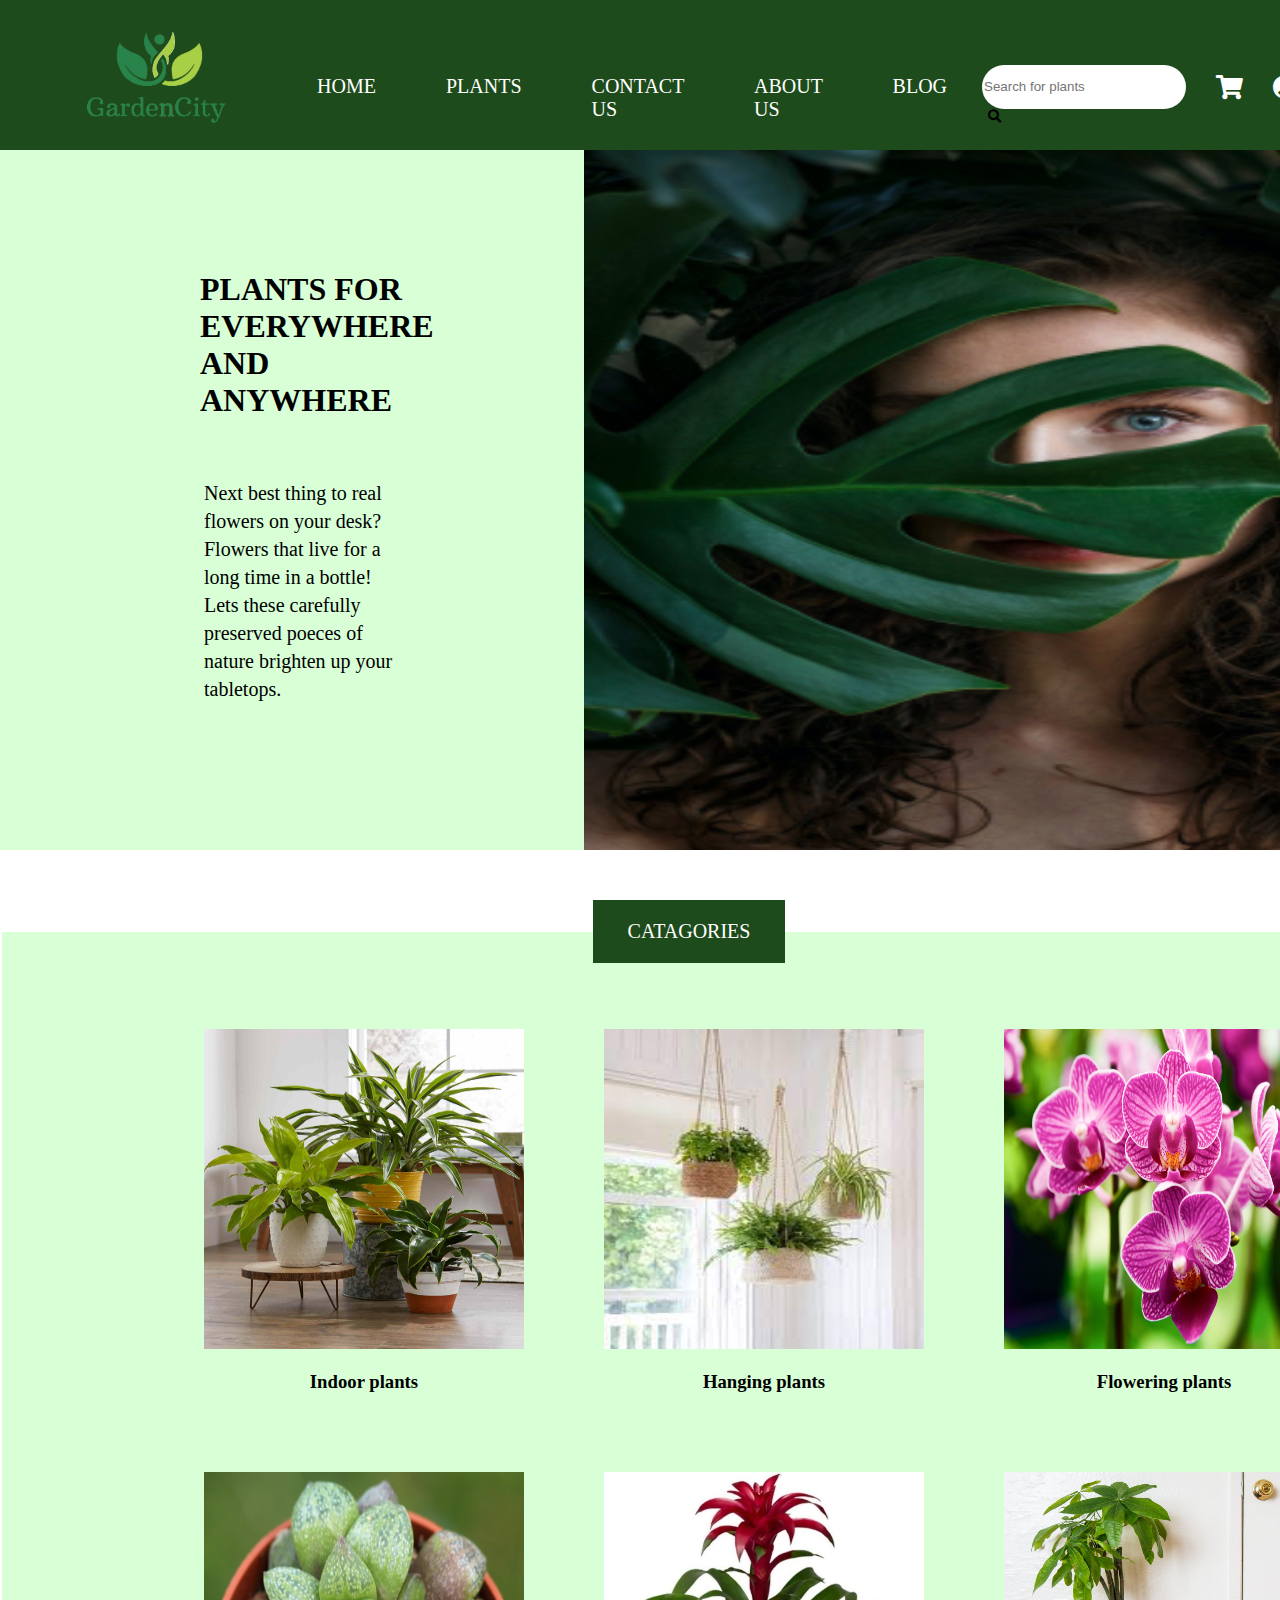
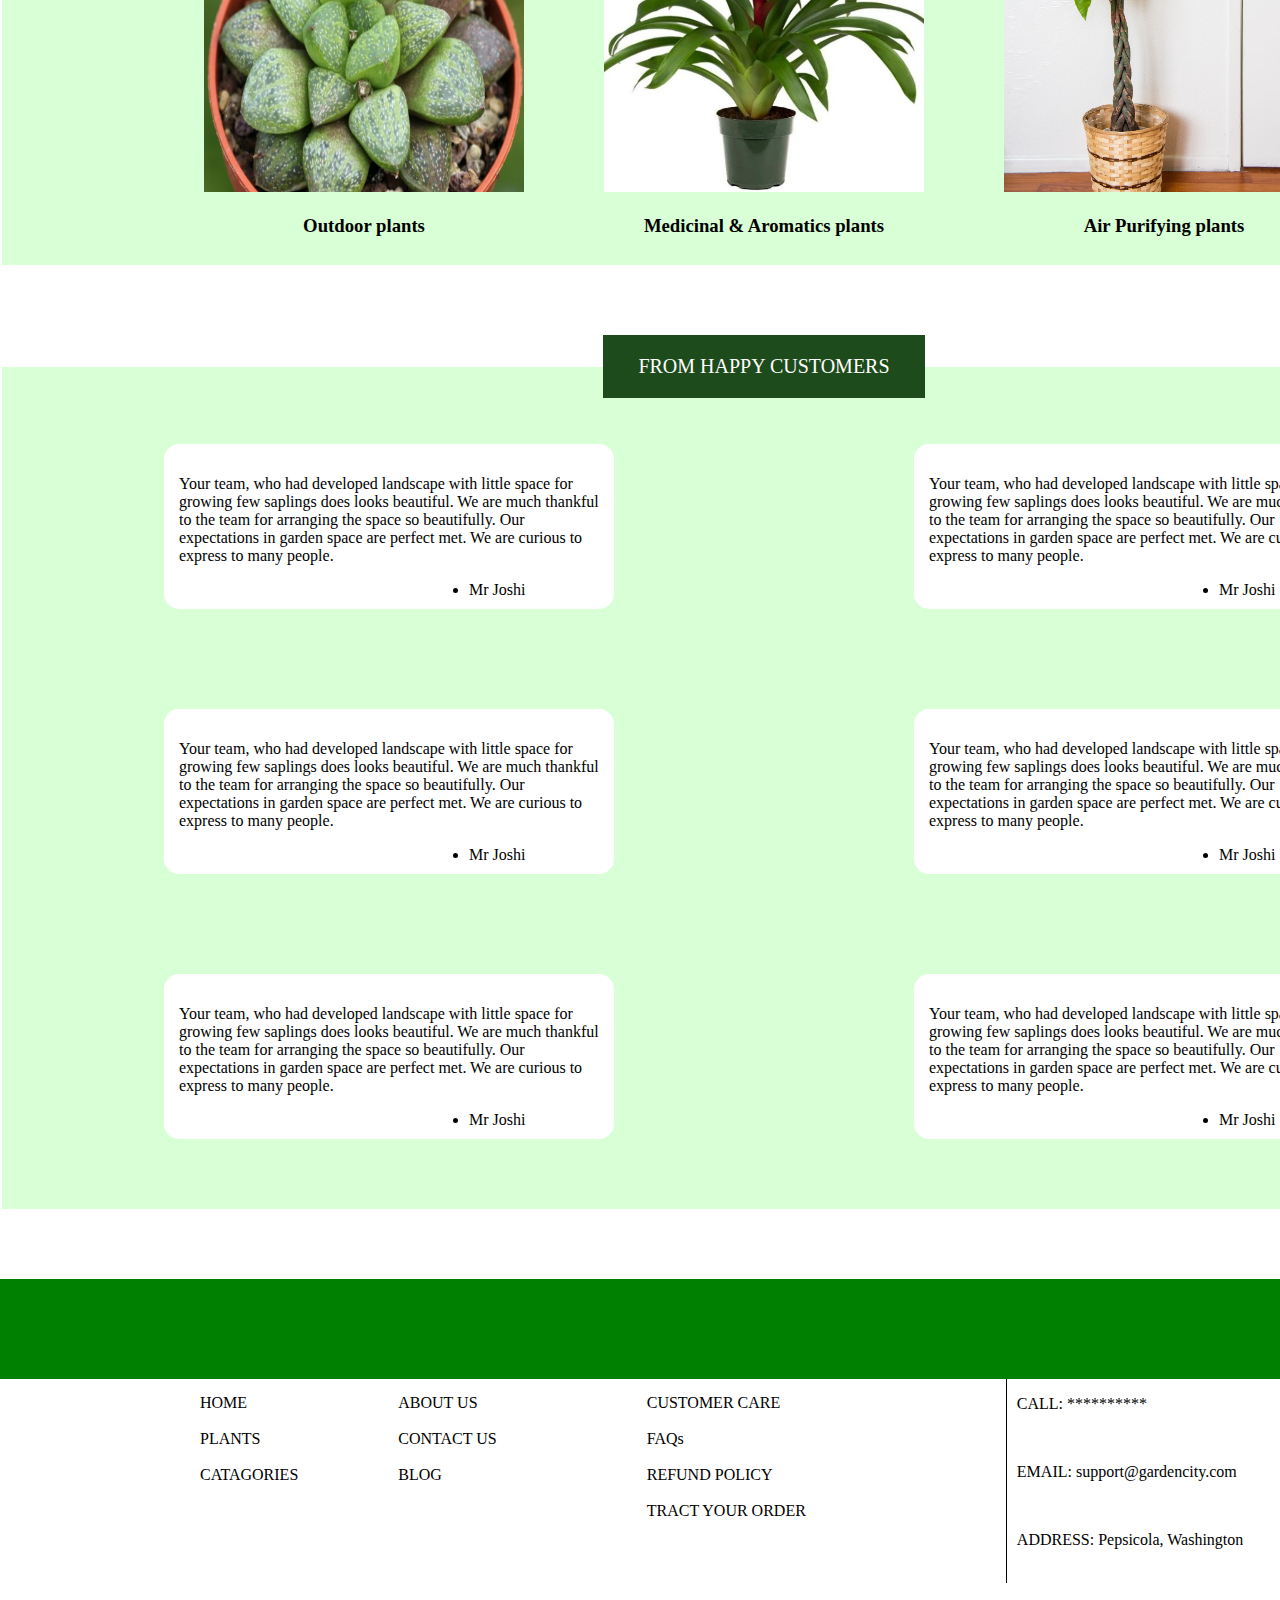
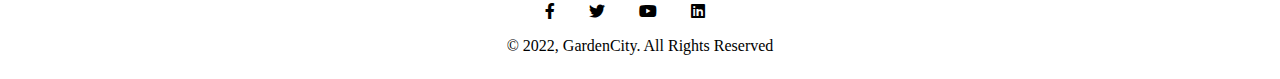
<file: Project/index.html>
<!DOCTYPE html>
<html lang="en">
<head>
    <meta charset="UTF-8">
    <meta http-equiv="X-UA-Compatible" content="IE=edge">
    <meta name="viewport" content="width=device-width, initial-scale=1.0">
    <title></title>
    <link rel="stylesheet" href="https://use.fontawesome.com/releases/v5.0.7/css/all.css">
    <link rel="stylesheet" href="style.css">
</head>
<body>
    <div class="header">
        <img src="Images for websites\Logo.png" alt="LOGO" class="logo" >
        <ul>
            <li><a href="">HOME</a></li>
            <li><a href="plant\plants.html">PLANTS</a></li>
            <li><a href="contactus\contactus.html">CONTACT US</a></li>
            <li><a href="aboutus\aboutus.html">ABOUT US</a></li>
            <li><a href="blog\blog.html">BLOG</a></li>
        </ul>
        <div class="search-container">
            <form>
                    <input type="text" name="search" placeholder="Search for plants" class="round">
                    <button type="submit"><i class="fa fa-search"></i></button>
            </form>
        </div>
        <div class="profile">
            <a href="myshopcart\shopping.html"><i class="fa fa-shopping-cart" style="font-size:24px; color: white;"></i></a>
            </div>
        <div class="profile1">
            <a href="customer login\customerlogin.html"><i class='fas fa-user-circle' style='font-size:24px; color:white;'></i></a>
        </div>
    </div>





       <div class="body">
            <div class="text">
                <h1>PLANTS FOR EVERYWHERE AND ANYWHERE</h1>
                <p>Next best thing to real flowers on your desk? Flowers that live for a long time in a bottle! Lets these carefully preserved poeces of nature brighten up your tabletops.</p>
            </div>
            <div class="picture1">
                <img src="Images for websites\home.jpeg" alt="img">
            </div>
       </div>
       <div class="pics">
        <form>
         <fieldset>
             <legend>CATAGORIES</legend>
             <div class="row1">
                <div>
                    <img src="Images for websites\iNDOOR.jpg" alt="img1">
                    <h3>Indoor plants</h3>
                </div>
                <div>
                    <img src="Images for websites\download.jpeg" alt="img2">
                    <h3>Hanging plants</h3>
                </div>
                <div>
                    <img src="Images for websites\img3.webp" alt="img3">
                    <h3>Flowering plants</h3>
                </div>
             </div>
             <div class="row1">
                <div>
                    <img src="Images for websites\img4.jpg" alt="img4">
                    <h3>Outdoor plants</h3>
                </div>
                <div>
                    <img src="Images for websites\img5.jpg" alt="img5">
                    <h3>Medicinal & Aromatics plants</h3>
                </div>
                <div>
                    <img src="Images for websites\img6.jpg" alt="img6">
                    <h3>Air Purifying plants</h3>
                </div>
             </div>

         </fieldset>

         <fieldset class="talako">
            <legend>FROM HAPPY CUSTOMERS</legend>
            <div class="rowone">
                <div class="txtbox1">
                    <p>Your team, who had developed landscape with little space for growing few saplings does looks beautiful. We are much thankful to the team for arranging the space so beautifully. Our expectations in garden space are perfect met. We are curious to express to many people.</p>
                    <ul>
                        <li>Mr Joshi</li>
                    </ul>
                </div>
                <div class="txtbox2">
                    <p>Your team, who had developed landscape with little space for growing few saplings does looks beautiful. We are much thankful to the team for arranging the space so beautifully. Our expectations in garden space are perfect met. We are curious to express to many people.</p>
                    <ul>
                        <li>Mr Joshi</li>
                    </ul>
                </div>
            </div>

            <div class="rowone">
                <div class="txtbox1">
                    <p>Your team, who had developed landscape with little space for growing few saplings does looks beautiful. We are much thankful to the team for arranging the space so beautifully. Our expectations in garden space are perfect met. We are curious to express to many people.</p>
                    <ul>
                        <li>Mr Joshi</li>
                    </ul>
                </div>
                <div class="txtbox2">
                    <p>Your team, who had developed landscape with little space for growing few saplings does looks beautiful. We are much thankful to the team for arranging the space so beautifully. Our expectations in garden space are perfect met. We are curious to express to many people.</p>
                    <ul>
                        <li>Mr Joshi</li>
                    </ul>
                </div>
            </div>

            <div class="rowone">
                <div class="txtbox1">
                    <p>Your team, who had developed landscape with little space for growing few saplings does looks beautiful. We are much thankful to the team for arranging the space so beautifully. Our expectations in garden space are perfect met. We are curious to express to many people.</p>
                    <ul>
                        <li>Mr Joshi</li>
                    </ul>
                </div>
                <div class="txtbox2">
                    <p>Your team, who had developed landscape with little space for growing few saplings does looks beautiful. We are much thankful to the team for arranging the space so beautifully. Our expectations in garden space are perfect met. We are curious to express to many people.</p>
                    <ul>
                        <li>Mr Joshi</li>
                    </ul>
                </div>
            </div>
            
         </fieldset>
        </form>
     </div>








       <div class="bar"></div>
       <footer class="footer">
           <div class="grid-four-column">
               <div class="one">
                   <a href="#">HOME</a><br><br>
                   <a href="plant\plants.html">PLANTS</a><br><br>
                   <a href="#">CATAGORIES</a><br><br>
               </div>
   
               <div class="two">
                   <a href="aboutus\aboutus.html">ABOUT US</a><br><br>
                   <a href="contactus\contactus.html">CONTACT US</a><br><br>
                   <a href="blog\blog.html">BLOG</a><br><br>
               </div>
   
               <div class="three">
                   <a href="#">CUSTOMER CARE</a><br><br>
                   <a href="#">FAQs</a><br><br>
                   <a href="refund\refundpolicy.html">REFUND POLICY</a><br><br>
                   <a href="customerdetailstrack\customerdetailtrack.html">TRACT YOUR ORDER</a><br><br>
   
               </div>
               <div class="four">
                   <p>CALL: **********</p><br>
                   <p>EMAIL: support@gardencity.com</p><br>
                   <p>ADDRESS: Pepsicola, Washington</p><br>
               </div>
           </div>
           <div class="social">
               <a href="#"><i class="fab fa-facebook-f"></i></a>
               <a href="#"><i class="fab fa-twitter"></i></a>
               <a href="#"><i class="fab fa-youtube"></i></a>
               <a href="#"><i class="fab fa-linkedin"></i></a>
               <p>&copy; 2022, GardenCity. All Rights Reserved</p>
           </div>
       </footer>
</body>
</html>
</file>
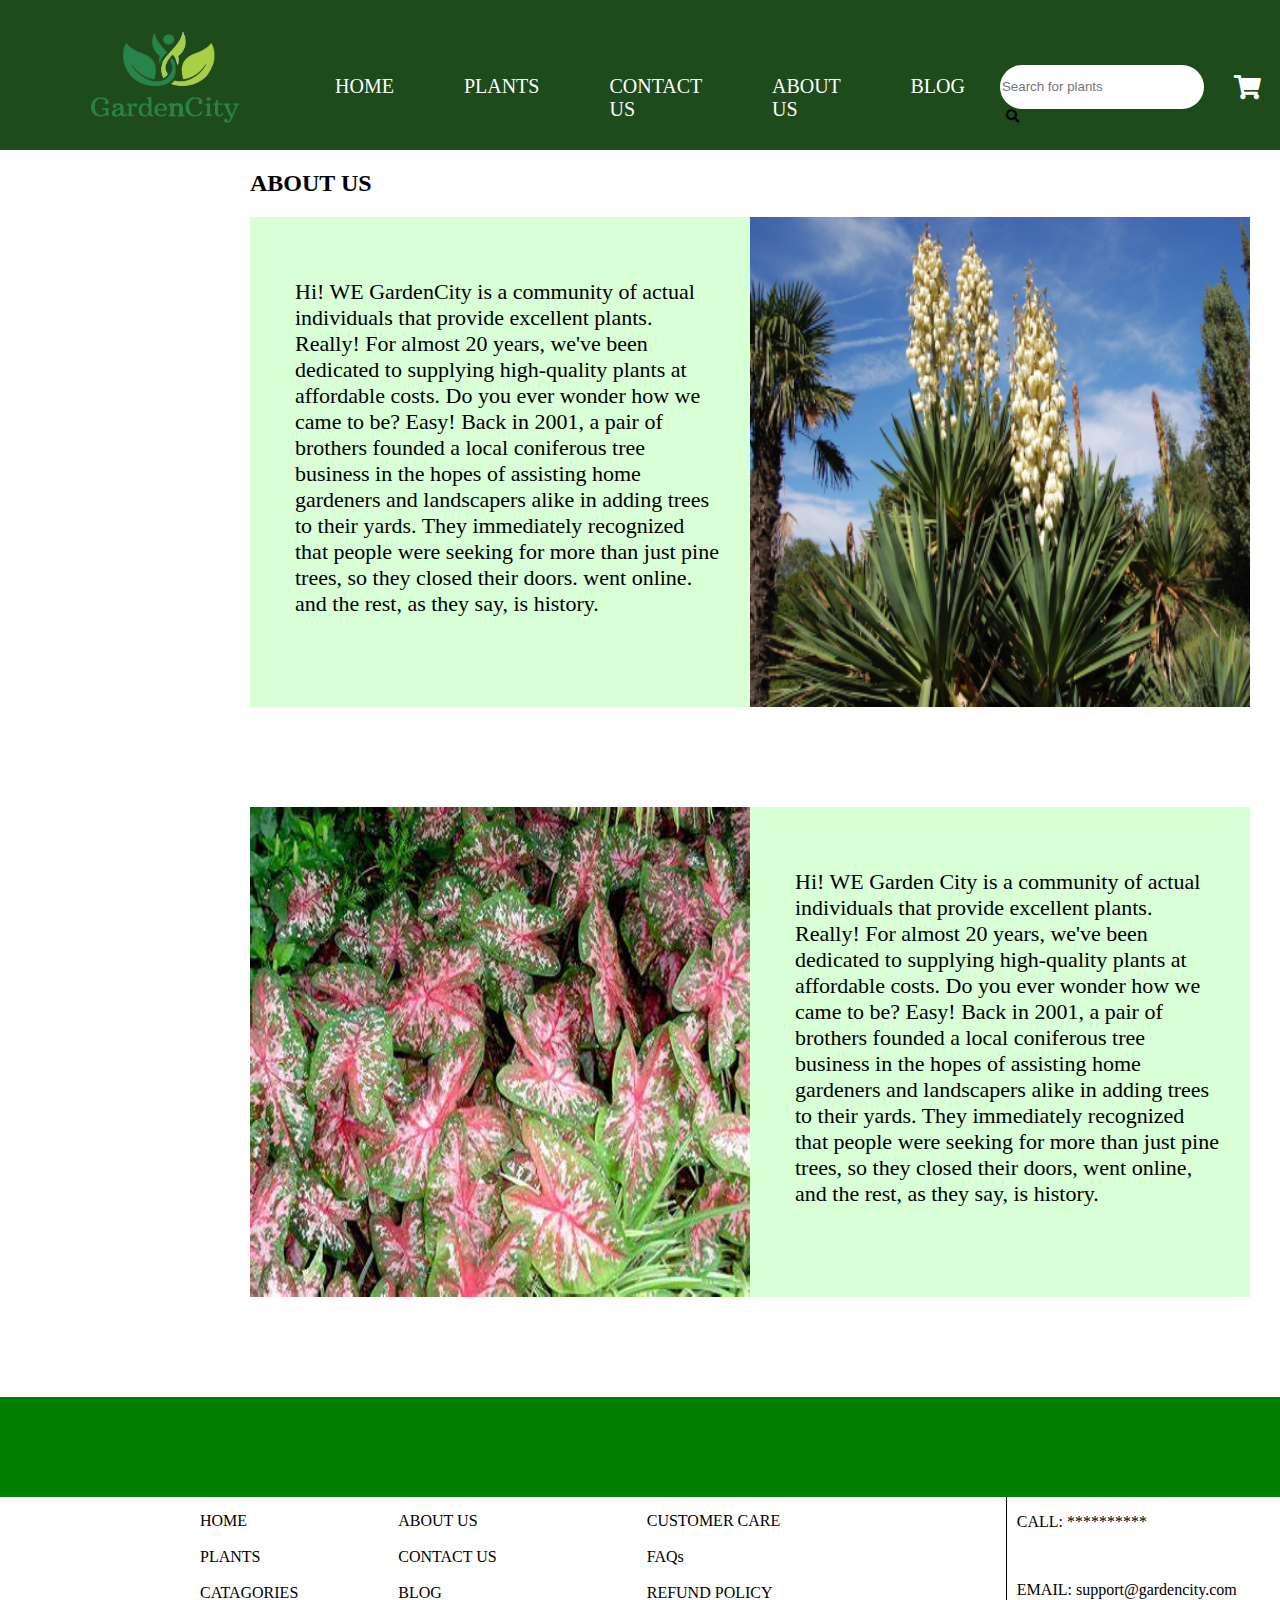
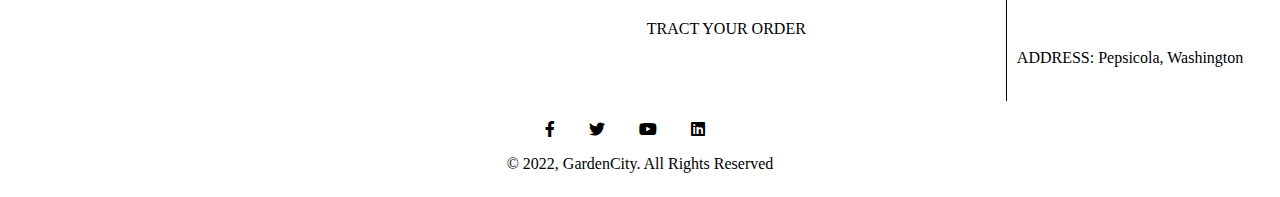
<file: Project/aboutus/aboutus.html>
<!DOCTYPE html>
<html>
<head>
	<meta charset="utf-8">
	<meta name="viewport" content="width=device-width, initial-scale=1">
	<title></title>
	<link rel="stylesheet" href="https://use.fontawesome.com/releases/v5.0.7/css/all.css">
	<!-- header/footer css -->
    <link rel="stylesheet" href="..\style.css">
	<!-- aboutus css -->
	<link rel="stylesheet" type="text/css" href="aboutus.css">
</head>
<body>
	<div class="header">
        <a href="..\index.html"><img src="..\Images for websites\Logo.png" alt="LOGO" class="logo" ></a>
        <ul>
            <li><a href="..\index.html">HOME</a></li>
            <li><a href="..\plant\plants.html">PLANTS</a></li>
            <li><a href="..\contactus\contactus.html">CONTACT US</a></li>
            <li><a href="#">ABOUT US</a></li>
            <li><a href="..\blog\blog.html">BLOG</a></li>
        </ul>
        <div class="search-container">
            <form>
                    <input type="text" name="search" placeholder="Search for plants" class="round">
                    <button type="submit"><i class="fa fa-search"></i></button>
            </form>
        </div>
        <div class="profile">
            <a href="..\myshopcart\shopping.html"><i class="fa fa-shopping-cart" style="font-size:24px; color: white;"></i></a>
            </div>
        <div class="profile1">
            <a href="..\customer login\customerlogin.html"><i class='fas fa-user-circle' style='font-size:24px; color:white;'></i></a>
        </div>
    </div>


	<h2>ABOUT US</h2>
	<div class="whole">
	<div class="ones">
		<div class="texts">
			<p>Hi! WE GardenCity is a community of actual individuals that provide excellent plants. Really! For almost 20 years, we've been dedicated to supplying high-quality plants at affordable costs. Do you ever wonder how we came to be? Easy! Back in 2001, a pair of brothers founded a local coniferous tree business in the hopes of assisting home gardeners and landscapers alike in adding trees to their yards. They immediately recognized that people were seeking for more than just pine trees, so they closed their doors. went online. and the rest, as they say, is history.</p>
			</div>
			<div class="img">
				<img src="..\Images for websites\abt1.png" height="490px">
			</div>
			</div>
			<div class="twos">
			<div class="img">
				<img src="..\Images for websites\abt2.png" height="490px">
			
			</div>
			<div class="texts">
			<p>Hi! WE Garden City is a community of actual individuals that provide excellent plants. Really! For almost 20 years, we've been dedicated to supplying high-quality plants at affordable costs. Do you ever wonder how we came to be? Easy! Back in 2001, a pair of brothers founded a local coniferous tree business in the hopes of assisting home gardeners and landscapers alike in adding trees to their yards. They immediately recognized that people were seeking for more than just pine trees, so they closed their doors, went online, and the rest, as they say, is history.</p>
			</div>
			</div>
		</div>


		<div class="bar"></div>
       <footer class="footer">
           <div class="grid-four-column">
               <div class="one">
                   <a href="..\index.html">HOME</a><br><br>
                   <a href="..\plant\plants.html">PLANTS</a><br><br>
                   <a href="#">CATAGORIES</a><br><br>
               </div>
   
               <div class="two">
                   <a href="#">ABOUT US</a><br><br>
                   <a href="..\contactus\contactus.html">CONTACT US</a><br><br>
                   <a href="..\blog\blog.html">BLOG</a><br><br>
               </div>
   
               <div class="three">
                   <a href="#">CUSTOMER CARE</a><br><br>
                   <a href="#">FAQs</a><br><br>
                   <a href="..\refund\refundpolicy.html">REFUND POLICY</a><br><br>
                   <a href="..\customerdetailstrack\customerdetailtrack.html">TRACT YOUR ORDER</a><br><br>
   
               </div>
               <div class="four">
                   <p>CALL: **********</p><br>
                   <p>EMAIL: support@gardencity.com</p><br>
                   <p>ADDRESS: Pepsicola, Washington</p><br>
               </div>
           </div>
           <div class="social">
               <a href="#"><i class="fab fa-facebook-f"></i></a>
               <a href="#"><i class="fab fa-twitter"></i></a>
               <a href="#"><i class="fab fa-youtube"></i></a>
               <a href="#"><i class="fab fa-linkedin"></i></a>
               <p>&copy; 2022, GardenCity. All Rights Reserved</p>
           </div>
       </footer>

</body>
</html>
</file>
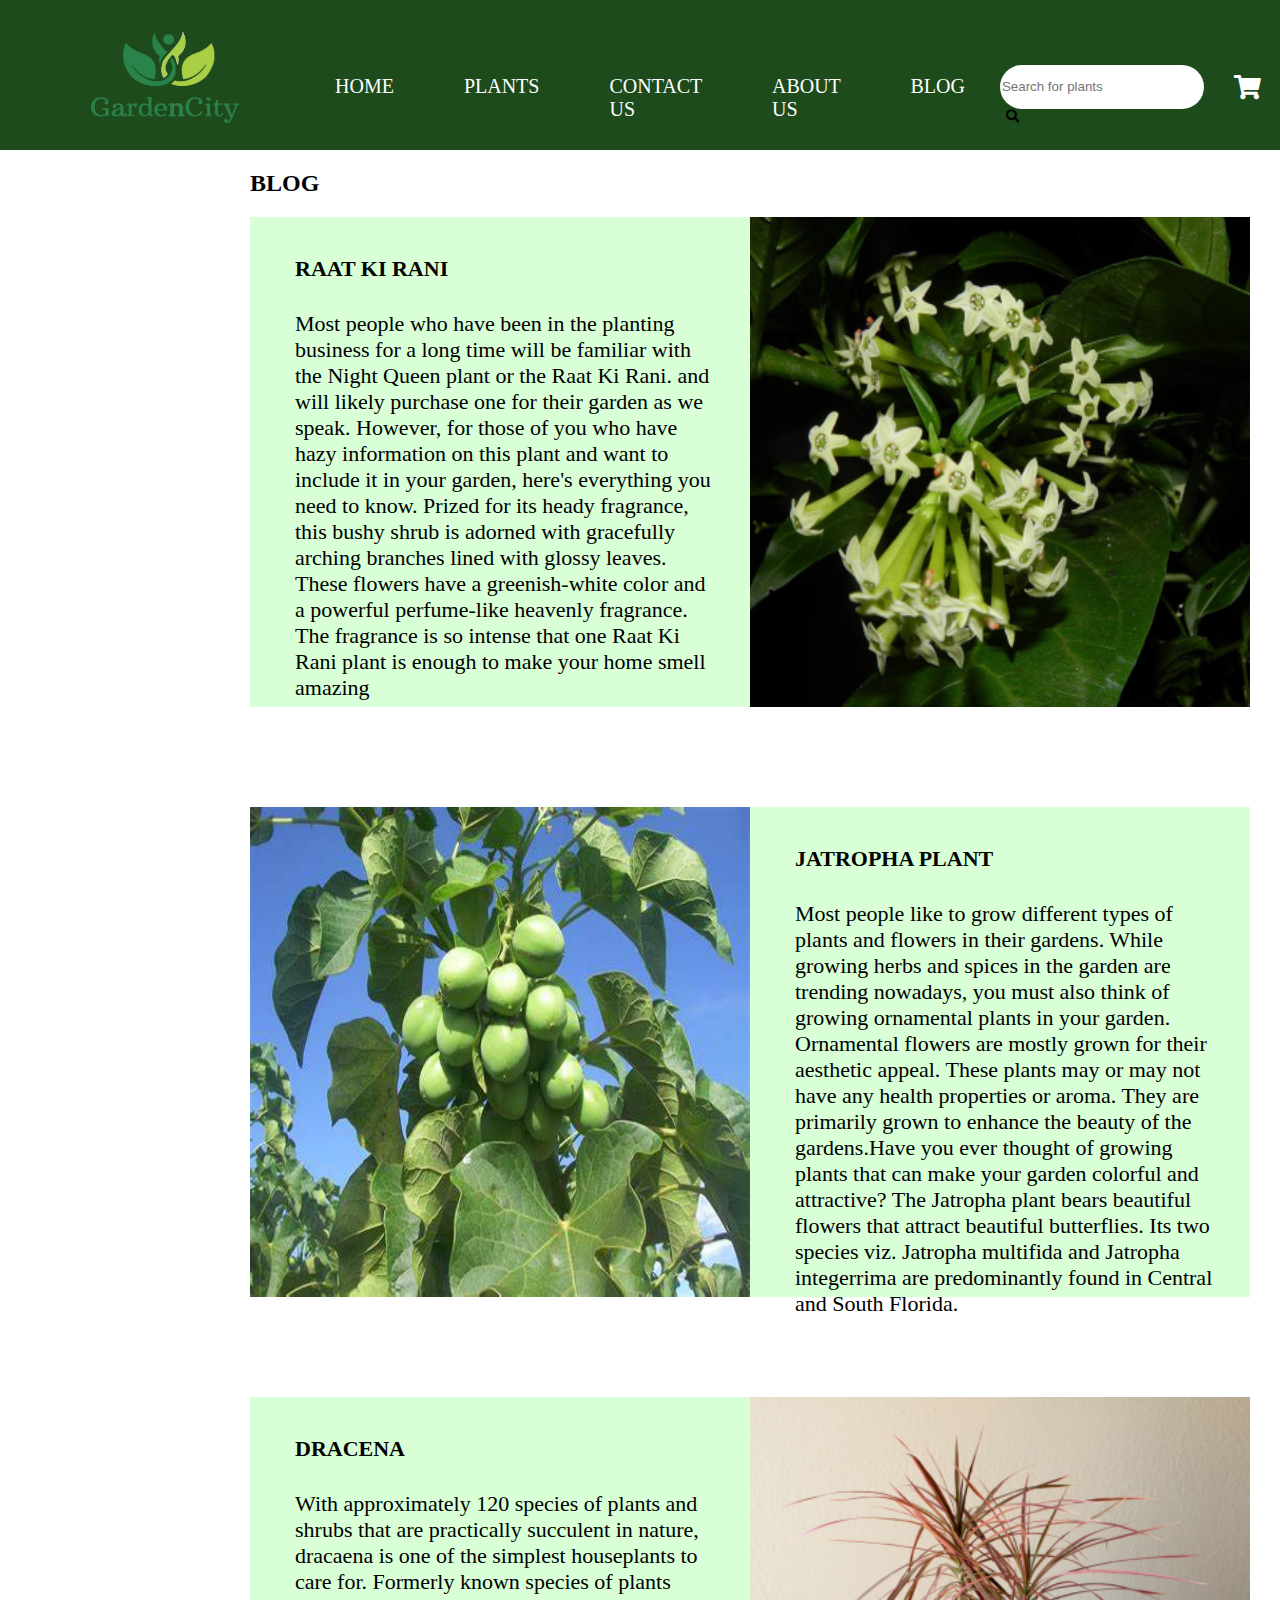
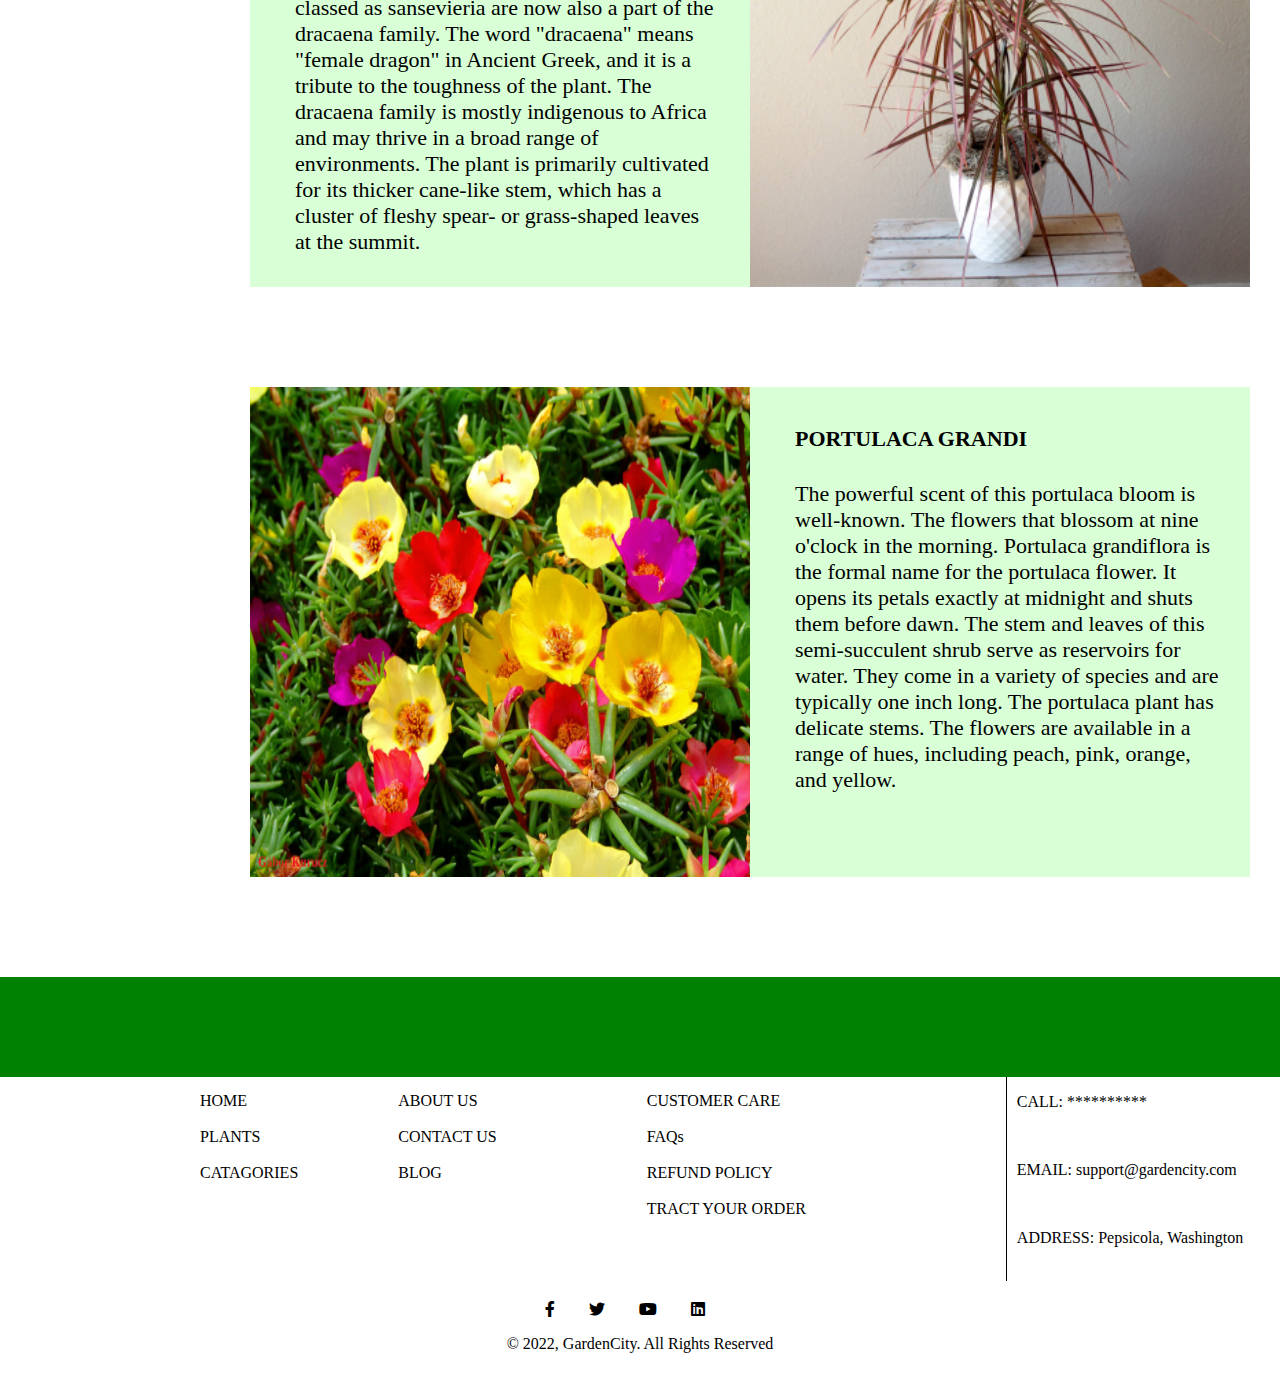
<file: Project/blog/blog.html>
<!DOCTYPE html>
<html>
<head>
	<meta charset="utf-8">
	<meta name="viewport" content="width=device-width, initial-scale=1">
	<title></title>
	<link rel="stylesheet" href="https://use.fontawesome.com/releases/v5.0.7/css/all.css">
	<!-- header/footer css -->
	<link rel="stylesheet" href="..\style.css">
	<!-- blog css -->
	<link rel="stylesheet" type="text/css" href="bolg.css">
	
		
</head>
<body>
	<div class="header">
        <a href="..\index.html"><img src="..\Images for websites\Logo.png" alt="LOGO" class="logo" ></a>
        <ul>
            <li><a href="..\index.html">HOME</a></li>
            <li><a href="..\plant\plants.html">PLANTS</a></li>
            <li><a href="..\contactus\contactus.html">CONTACT US</a></li>
            <li><a href="..\aboutus\aboutus.html">ABOUT US</a></li>
            <li><a href="#">BLOG</a></li>
        </ul>
        <div class="search-container">
            <form>
                    <input type="text" name="search" placeholder="Search for plants" class="round">
                    <button type="submit"><i class="fa fa-search"></i></button>
            </form>
        </div>
        <div class="profile">
            <a href="..\myshopcart\shopping.html"><i class="fa fa-shopping-cart" style="font-size:24px; color: white;"></i></a>
            </div>
        <div class="profile1">
            <a href="..\customer login\customerlogin.html"><i class='fas fa-user-circle' style='font-size:24px; color:white;'></i></a>
        </div>
    </div>




	<h2>BLOG</h2>
	<div class="whole">
	<div class="ones">
		<div class="texts">
			<h4>RAAT KI RANI</h4>
			<p>Most people who have been in the planting business for a long time will be familiar with the Night Queen plant or the Raat Ki Rani. and will likely purchase one for their garden as we speak. However, for those of you who have hazy information on this plant and want to include it in your garden, here's everything you need to know. Prized for its heady fragrance, this bushy shrub is adorned with gracefully arching branches lined with glossy leaves. These flowers have a greenish-white color and a powerful perfume-like heavenly fragrance. The fragrance is so intense that one Raat Ki Rani plant is enough to make your home smell amazing</p>
			</div>
			<div class="img">
				<img src="raat.png" height="490px">
			</div>
			</div>
			<div class="twos">
			<div class="img">
				<img src="jaatropha.png" height="490px">
			
			</div>
			<div class="texts">
				<h4>JATROPHA PLANT</h4>
			<p>Most people like to grow different types of plants and flowers in their gardens. While growing herbs and spices in the garden are trending nowadays, you must also think of growing ornamental plants in your garden. Ornamental flowers are mostly grown for their aesthetic appeal. These plants may or may not have any health properties or aroma. They are primarily grown to enhance the beauty of the gardens.Have you ever thought of growing plants that can make your garden colorful and attractive? The Jatropha plant bears beautiful flowers that attract beautiful butterflies. Its two species viz. Jatropha multifida and Jatropha integerrima are predominantly found in Central and South Florida.</p>
			</div>
			</div>

			<div class="threes">
		<div class="texts">
			<h4>DRACENA</h4>
			<p>With approximately 120 species of plants and shrubs that are practically succulent in nature, dracaena is one of the simplest houseplants to care for. Formerly known species of plants classed as sansevieria are now also a part of the dracaena family. The word "dracaena" means "female dragon" in Ancient Greek, and it is a tribute to the toughness of the plant. The dracaena family is mostly indigenous to Africa and may thrive in a broad range of environments. The plant is primarily cultivated for its thicker cane-like stem, which has a cluster of fleshy spear- or grass-shaped leaves at the summit.</p>
			</div>
			<div class="img">
				<img src="dracena.png" height="490px">
			</div>
			</div>
			<div class="fours">
			<div class="img">
				<img src="portulaca.png" height="490px">
			
			</div>
			<div class="texts">
				<h4>PORTULACA GRANDI</h4>
			<p>The powerful scent of this portulaca bloom is well-known. The flowers that blossom at nine o'clock in the morning. Portulaca grandiflora is the formal name for the portulaca flower. It opens its petals exactly at midnight and shuts them before dawn. The stem and leaves of this semi-succulent shrub serve as reservoirs for water. They come in a variety of species and are typically one inch long. The portulaca plant has delicate stems. The flowers are available in a range of hues, including peach, pink, orange, and yellow.</p>
			</div>
			</div>
		
			<!-- footer -->
		<div class="bar"></div>
       <footer class="footer">
           <div class="grid-four-column">
               <div class="one">
                   <a href="..\index.html">HOME</a><br><br>
                   <a href="..\plant\plants.html">PLANTS</a><br><br>
                   <a href="#">CATAGORIES</a><br><br>
               </div>
   
               <div class="two">
                   <a href="..\aboutus\aboutus.html">ABOUT US</a><br><br>
                   <a href="..\contactus\contactus.html">CONTACT US</a><br><br>
                   <a href="#">BLOG</a><br><br>
               </div>
   
               <div class="three">
                   <a href="#">CUSTOMER CARE</a><br><br>
                   <a href="#">FAQs</a><br><br>
                   <a href="..\refund\refundpolicy.html">REFUND POLICY</a><br><br>
                   <a href="..\customerdetailstrack\customerdetailtrack.html">TRACT YOUR ORDER</a><br><br>
   
               </div>
               <div class="four">
                   <p>CALL: **********</p><br>
                   <p>EMAIL: support@gardencity.com</p><br>
                   <p>ADDRESS: Pepsicola, Washington</p><br>
               </div>
           </div>
           <div class="social">
               <a href="#"><i class="fab fa-facebook-f"></i></a>
               <a href="#"><i class="fab fa-twitter"></i></a>
               <a href="#"><i class="fab fa-youtube"></i></a>
               <a href="#"><i class="fab fa-linkedin"></i></a>
               <p>&copy; 2022, GardenCity. All Rights Reserved</p>
           </div>
       </footer>
</div>
</body>
</html>
</file>
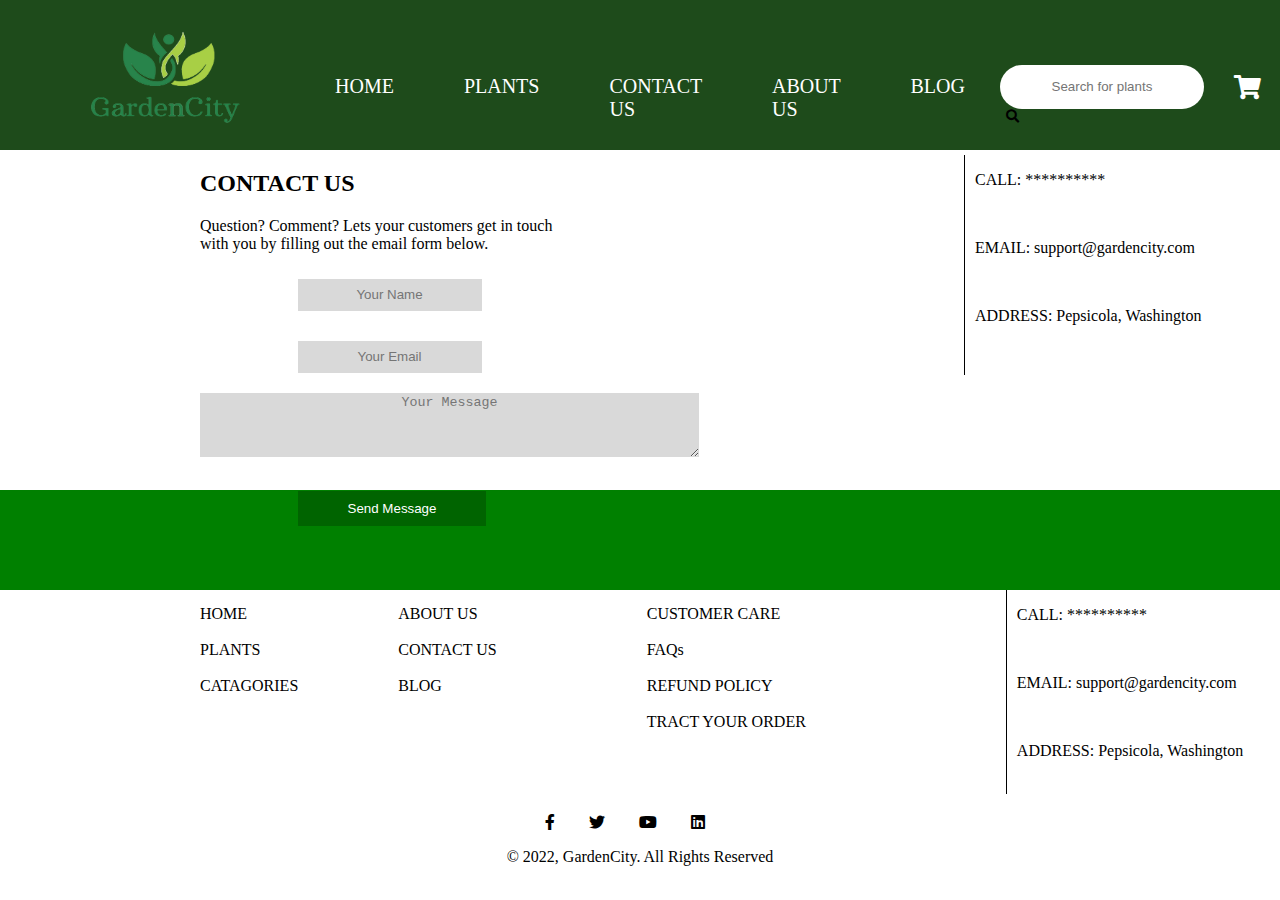
<file: Project/contactus/contactus.html>
<!DOCTYPE html>
<html lang="en">
<head>
    <meta charset="UTF-8">
    <meta http-equiv="X-UA-Compatible" content="IE=edge">
    <meta name="viewport" content="width=device-width, initial-scale=1.0">
    <title></title>
    <link rel="stylesheet" href="https://use.fontawesome.com/releases/v5.0.7/css/all.css">
    <!-- header/footer css -->
    <link rel="stylesheet" href="..\style.css">
    <!-- contactus css -->
    <link rel="stylesheet" href="contactus.css"
    
    </style>
</head>
<body>
   <div class="header">
        <a href="..\index.html"><img src="..\Images for websites\Logo.png" alt="LOGO" class="logo" ></a>
        <ul>
             <li><a href="..\index.html">HOME</a></li>
            <li><a href="..\plant\plants.html">PLANTS</a></li>
            <li><a href="#">CONTACT US</a></li>
            <li><a href="..\aboutus\aboutus.html">ABOUT US</a></li>
            <li><a href="..\blog\blog.html">BLOG</a></li>
        </ul>
        <div class="search-container">
            <form>
                    <input type="text" name="search" placeholder="Search for plants" class="round">
                    <button type="submit"><i class="fa fa-search"></i></button>
            </form>
        </div>
        <div class="profile">
            <a href="..\myshopcart\shopping.html"><i class="fa fa-shopping-cart" style="font-size:24px; color: white;"></i></a>
            </div>
        <div class="profile1">
            <a href="..\customer login\customerlogin.html"><i class='fas fa-user-circle' style='font-size:24px; color:white;'></i></a>
        </div>
    </div>

    
    <!-- body  -->
    <div class="contactus">
        <div class="contactdetail">
            <h2>CONTACT US</h2>
            <p>Question? Comment? Lets your customers get in touch with you by filling out the email form below.</p>
            <input type="text" name="name" placeholder="Your Name">
            <input type="text" name="name" placeholder="Your Email"><br>
            <textarea name="msg"cols="60" rows="4" placeholder="Your Message"></textarea><br>
            <button>Send Message</button>
        </div>
        <div class="contact">
            <p>CALL: **********</p><br>
            <p>EMAIL: support@gardencity.com</p><br>
            <p>ADDRESS: Pepsicola, Washington</p><br>
        </div>
    </div>
    <!-- footer -->
       <div class="bar"></div>
       <footer class="footer">
           <div class="grid-four-column">
               <div class="one">
                   <a href="..\index.html">HOME</a><br><br>
                   <a href="..\plant\plants.html">PLANTS</a><br><br>
                   <a href="#">CATAGORIES</a><br><br>
               </div>
   
               <div class="two">
                   <a href="..\aboutus\aboutus.html">ABOUT US</a><br><br>
                   <a href="#">CONTACT US</a><br><br>
                   <a href="..\blog\blog.html">BLOG</a><br><br>
               </div>
   
               <div class="three">
                   <a href="#">CUSTOMER CARE</a><br><br>
                   <a href="#">FAQs</a><br><br>
                   <a href="..\refund\refundpolicy.html">REFUND POLICY</a><br><br>
                   <a href="..\customerdetailstrack\customerdetailtrack.html">TRACT YOUR ORDER</a><br><br>
   
               </div>
               <div class="four">
                   <p>CALL: **********</p><br>
                   <p>EMAIL: support@gardencity.com</p><br>
                   <p>ADDRESS: Pepsicola, Washington</p><br>
               </div>
           </div>
           <div class="social">
               <a href="#"><i class="fab fa-facebook-f"></i></a>
               <a href="#"><i class="fab fa-twitter"></i></a>
               <a href="#"><i class="fab fa-youtube"></i></a>
               <a href="#"><i class="fab fa-linkedin"></i></a>
               <p>&copy; 2022, GardenCity. All Rights Reserved</p>
           </div>
       </footer>
</body>
</html>
</file>
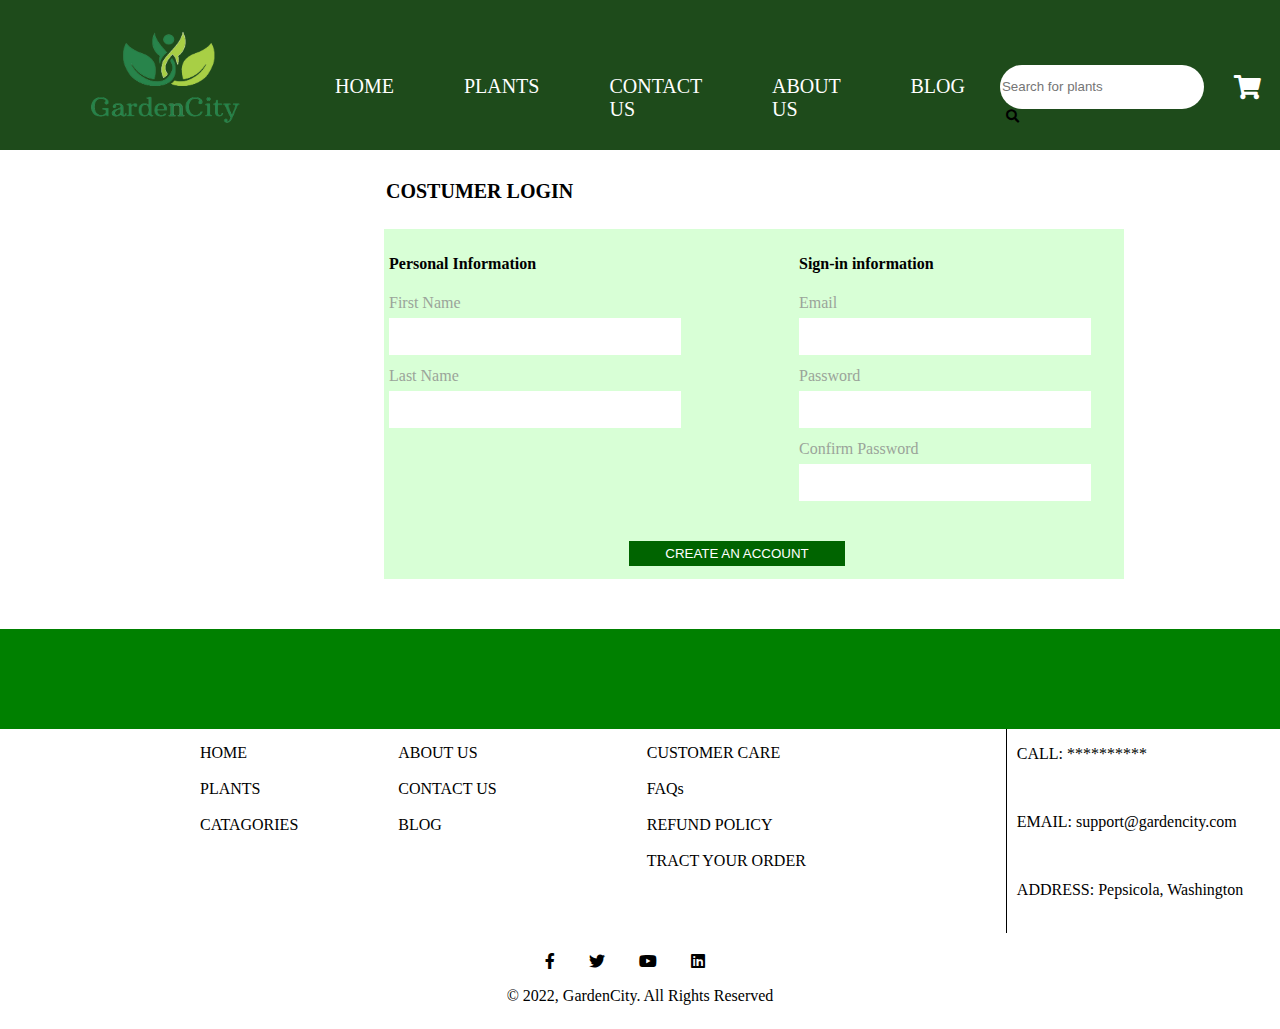
<file: Project/customer login/customerlogin.html>
<!DOCTYPE html>
<html lang="en">
<head>
    <meta charset="UTF-8">
    <meta http-equiv="X-UA-Compatible" content="IE=edge">
    <meta name="viewport" content="width=device-width, initial-scale=1.0">
    <title>Document</title>
     <link rel="stylesheet" href="https://use.fontawesome.com/releases/v5.0.7/css/all.css">
     <!-- header/footer css -->
    <link rel="stylesheet" href="..\style.css">
    <!-- newlogin css -->
    <link rel="stylesheet" type="text/css" href="customerlogin.css">
</head>
<body>

    <div class="header">
        <a href="..\index.html"><img src="..\Images for websites\Logo.png" alt="LOGO" class="logo" ></a>
        <ul>
            <li><a href="..\index.html">HOME</a></li>
            <li><a href="..\plant\plants.html">PLANTS</a></li>
            <li><a href="..\contactus\contactus.html">CONTACT US</a></li>
            <li><a href="..\aboutus\aboutus.html">ABOUT US</a></li>
            <li><a href="..\blog\blog.html">BLOG</a></li>
        </ul>
        <div class="search-container">
            <form>
                    <input type="text" name="search" placeholder="Search for plants" class="round">
                    <button type="submit"><i class="fa fa-search"></i></button>
            </form>
        </div>
        <div class="profile">
            <a href="..\myshopcart\shopping.html"><i class="fa fa-shopping-cart" style="font-size:24px; color: white;"></i></a>
            </div>
        <div class="profile1">
            <a href="..\customer login\customerlogin.html"><i class='fas fa-user-circle' style='font-size:24px; color:white;'></i></a>
        </div>
    </div>


       <form>
        <fieldset>
            <legend>COSTUMER LOGIN</legend>  
            <div class="container">
                <div class="container1">
                    <div class="personalInformation">
                        <h4>Personal Information</h4>
                        <label>First Name</label><br>
                        <input type="text" name="email"><br>
                        <label>Last Name</label><br>
                        <input type="text" name="pass"><br><br>
                    </div>
                    <div class="Sign-info">
                        <h4>Sign-in information</h4>
                        <label>Email</label><br>
                        <input type="email" name="email"><br>
                        <label>Password</label><br>
                        <input type="password" name="pass"><br>
                        <label>Confirm Password</label><br>
                        <input type="password" name="pass"><br><br>  
                    </div>
                    
                </div>
                <button class="submit">CREATE AN ACCOUNT</button>
            </div>
            
        </fieldset>
       </form>
       
        <!-- footer -->
        <div class="bar"></div>
       <footer class="footer">
           <div class="grid-four-column">
               <div class="one">
                   <a href="..\index.html">HOME</a><br><br>
                   <a href="..\plant\plants.html">PLANTS</a><br><br>
                   <a href="#">CATAGORIES</a><br><br>
               </div>
   
               <div class="two">
                   <a href="..\aboutus\aboutus.html">ABOUT US</a><br><br>
                   <a href="..\contactus\contactus.html">CONTACT US</a><br><br>
                   <a href="..\blog\blog.html">BLOG</a><br><br>
               </div>
   
               <div class="three">
                   <a href="#">CUSTOMER CARE</a><br><br>
                   <a href="#">FAQs</a><br><br>
                   <a href="..\refund\refundpolicy.html">REFUND POLICY</a><br><br>
                   <a href="..\customerdetailstrack\customerdetailtrack.html">TRACT YOUR ORDER</a><br><br>
   
               </div>
               <div class="four">
                   <p>CALL: **********</p><br>
                   <p>EMAIL: support@gardencity.com</p><br>
                   <p>ADDRESS: Pepsicola, Washington</p><br>
               </div>
           </div>
           <div class="social">
               <a href="#"><i class="fab fa-facebook-f"></i></a>
               <a href="#"><i class="fab fa-twitter"></i></a>
               <a href="#"><i class="fab fa-youtube"></i></a>
               <a href="#"><i class="fab fa-linkedin"></i></a>
               <p>&copy; 2022, GardenCity. All Rights Reserved</p>
           </div>
       </footer>
</body>
</html>
</file>
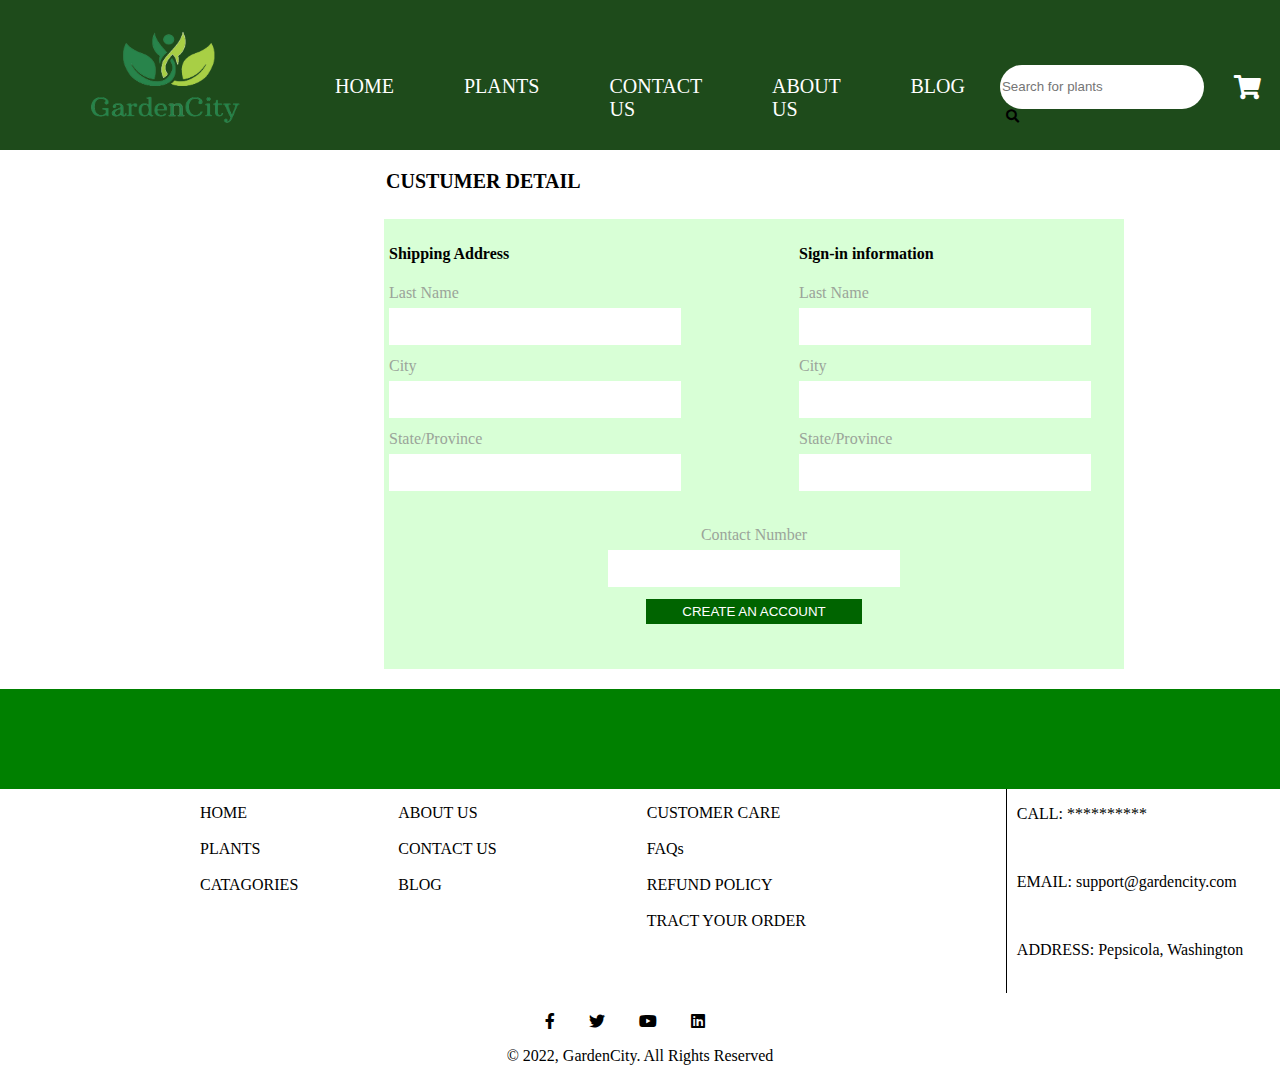
<file: Project/customerdetail/customerDetails.html>
<!DOCTYPE html>
<html lang="en">
<head>
    <meta charset="UTF-8">
    <meta http-equiv="X-UA-Compatible" content="IE=edge">
    <meta name="viewport" content="width=device-width, initial-scale=1.0">
    <title>Document</title>
    <link rel="stylesheet" href="https://use.fontawesome.com/releases/v5.0.7/css/all.css">
     <!-- header/footer css -->
    <link rel="stylesheet" href="..\style.css">
    <!-- newlogin css -->
    <link rel="stylesheet" type="text/css" href="customerdetail.css">
    
</head>
<body>

    <div class="header">
        <a href="..\index.html"><img src="..\Images for websites\Logo.png" alt="LOGO" class="logo" ></a>
        <ul>
            <li><a href="..\index.html">HOME</a></li>
            <li><a href="..\plant\plants.html">PLANTS</a></li>
            <li><a href="..\contactus\contactus.html">CONTACT US</a></li>
            <li><a href="..\aboutus\aboutus.html">ABOUT US</a></li>
            <li><a href="..\blog\blog.html">BLOG</a></li>
        </ul>
        <div class="search-container">
            <form>
                    <input type="text" name="search" placeholder="Search for plants" class="round">
                    <button type="submit"><i class="fa fa-search"></i></button>
            </form>
        </div>
        <div class="profile">
            <a href="..\myshopcart\shopping.html"><i class="fa fa-shopping-cart" style="font-size:24px; color: white;"></i></a>
            </div>
        <div class="profile1">
            <a href="..\customer login\customerlogin.html"><i class='fas fa-user-circle' style='font-size:24px; color:white;'></i></a>
        </div>
    </div>

       <form>
        <fieldset>
            <legend>CUSTUMER DETAIL</legend>  
            <div class="container">
                <div class="container1">
                    <div class="personalInformation">
                        <h4>Shipping Address</h4>
                        <label>Last Name</label><br>
                        <input type="text" name="email"><br>
                        <label>City</label><br>
                        <input type="text" name="pass"><br>
                        <label>State/Province</label><br>
                        <input type="text" name="pass"><br><br>
                    </div>
                    <div class="Sign-info">
                        <h4>Sign-in information</h4>
                        <label>Last Name</label><br>
                        <input type="text" name="email"><br>
                        <label>City</label><br>
                        <input type="text" name="pass"><br>
                        <label>State/Province</label><br>
                        <input type="text" name="pass"><br><br>  
                    </div>
                    
                </div>
                <div class="last">
                    <label>Contact Number</label><br>
                    <input type="number" name="contact"><br>
                    <button class="submit">CREATE AN ACCOUNT</button>
                </div>
                
            </div>
            
        </fieldset>
       </form>
       



       <!-- footer -->
        <div class="bar"></div>
       <footer class="footer">
           <div class="grid-four-column">
               <div class="one">
                   <a href="..\index.html">HOME</a><br><br>
                   <a href="..\plant\plants.html">PLANTS</a><br><br>
                   <a href="#">CATAGORIES</a><br><br>
               </div>
   
               <div class="two">
                   <a href="..\aboutus\aboutus.html">ABOUT US</a><br><br>
                   <a href="..\contactus\contactus.html">CONTACT US</a><br><br>
                   <a href="..\blog\blog.html">BLOG</a><br><br>
               </div>
   
               <div class="three">
                   <a href="#">CUSTOMER CARE</a><br><br>
                   <a href="#">FAQs</a><br><br>
                   <a href="..\refund\refundpolicy.html">REFUND POLICY</a><br><br>
                   <a href="..\customerdetailstrack\customerdetailtrack.html">TRACT YOUR ORDER</a><br><br>
   
               </div>
               <div class="four">
                   <p>CALL: **********</p><br>
                   <p>EMAIL: support@gardencity.com</p><br>
                   <p>ADDRESS: Pepsicola, Washington</p><br>
               </div>
           </div>
           <div class="social">
               <a href="#"><i class="fab fa-facebook-f"></i></a>
               <a href="#"><i class="fab fa-twitter"></i></a>
               <a href="#"><i class="fab fa-youtube"></i></a>
               <a href="#"><i class="fab fa-linkedin"></i></a>
               <p>&copy; 2022, GardenCity. All Rights Reserved</p>
           </div>
       </footer>
    
</body>
</html>
</file>
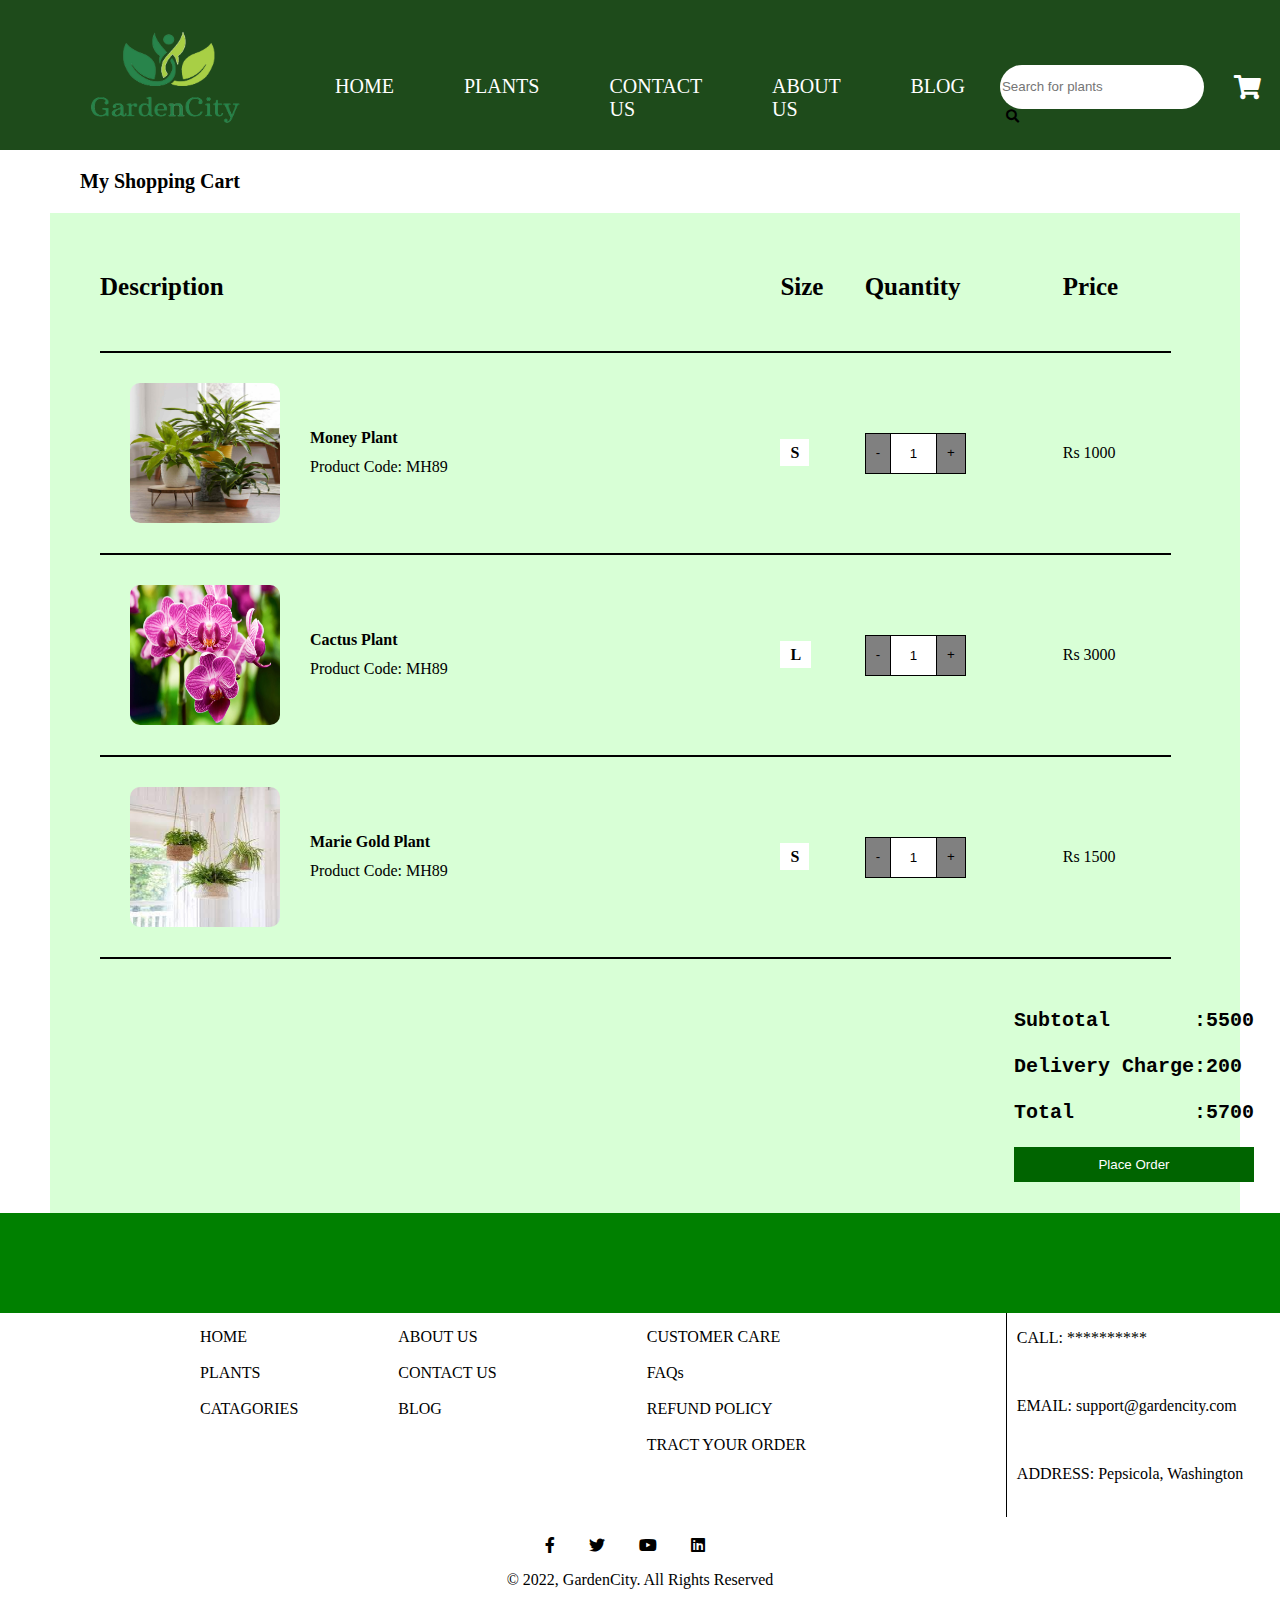
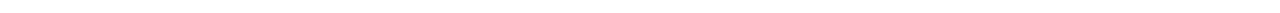
<file: Project/myshopcart/shopping.html>
<!DOCTYPE html>
<html lang="en">
<head>
    <meta charset="UTF-8">
    <meta http-equiv="X-UA-Compatible" content="IE=edge">
    <meta name="viewport" content="width=device-width, initial-scale=1.0">
    <title>Document</title>
    <link rel="stylesheet" href="https://use.fontawesome.com/releases/v5.0.7/css/all.css">
     <!-- header/footer css -->
    <link rel="stylesheet" href="..\style.css">
    <!-- newlogin css -->
    <link rel="stylesheet" type="text/css" href="shopping.css">

</head>
<body>
    <div class="header">
        <a href="..\index.html"><img src="..\Images for websites\Logo.png" alt="LOGO" class="logo" ></a>
        <ul>
            <li><a href="..\index.html">HOME</a></li>
            <li><a href="..\plant\plants.html">PLANTS</a></li>
            <li><a href="..\contactus\contactus.html">CONTACT US</a></li>
            <li><a href="..\aboutus\aboutus.html">ABOUT US</a></li>
            <li><a href="..\blog\blog.html">BLOG</a></li>
        </ul>
        <div class="search-container">
            <form>
                    <input type="text" name="search" placeholder="Search for plants" class="round">
                    <button type="submit"><i class="fa fa-search"></i></button>
            </form>
        </div>
        <div class="profile">
            <a href="..\myshopcart\shopping.html"><i class="fa fa-shopping-cart" style="font-size:24px; color: white;"></i></a>
            </div>
        <div class="profile1">
            <a href="..\customer login\customerlogin.html"><i class='fas fa-user-circle' style='font-size:24px; color:white;'></i></a>
        </div>
    </div>



    <h3>My Shopping Cart</h3>
    <div class="shopcart">
        <table>
            <tr>
                <th>Description</th>
                <th>Size</th>
                <th>Quantity</th>
                <th>Price</th>
            </tr>
            <tr>
                <td>
                    <div class="tab">
                        <img src="..\Images for websites\iNDOOR.jpg" alt="img1" class="img">
                    <div class="txt">
                        <h4>Money Plant</h4>
                        <p>Product Code: MH89</p>
                    </div>
                </div>
                </td>
                <td><label>S</label></td>
                <td>
                    <div class="quantity buttons_added">
                        <input type="button" value="-" class="minus"><input type="number" step="1" min="1" max="" name="quantity" value="1" title="Qty" class="input-text qty text" size="4" pattern="" inputmode=""><input type="button" value="+" class="plus">
                    </div>
                </td>
                <td>Rs 1000</td>
            </tr>
            <!-- mid -->
            <tr>
                <td>
                    <div class="tab">
                        <img src="..\Images for websites\img3.webp" alt="img1" class="img">
                    <div class="txt">
                        <h4>Cactus Plant</h4>
                        <p>Product Code: MH89</p>
                    </div>
                </div>
                </td>
                <td><label>L</label></td>
                <td>
                    <div class="quantity buttons_added">
                        <input type="button" value="-" class="minus"><input type="number" step="1" min="1" max="" name="quantity" value="1" title="Qty" class="input-text qty text" size="4" pattern="" inputmode=""><input type="button" value="+" class="plus">
                    </div>
                </td>
                <td>Rs 3000</td>
            </tr>
            
            <!-- last -->
            <tr>
                <td>
                    <div class="tab">
                        <img src="..\Images for websites\download.jpeg" alt="img1" class="img">
                    <div class="txt">
                        <h4>Marie Gold Plant</h4>
                        <p>Product Code: MH89</p>
                    </div>
                </div>
                </td>
                <td><label>S</label></td>
                <td>
                    <div class="quantity buttons_added">
                        <input type="button" value="-" class="minus"><input type="number" step="1" min="1" max="" name="quantity" value="1" title="Qty" class="input-text qty text" size="4" pattern="" inputmode=""><input type="button" value="+" class="plus">
                    </div>
                </td>
                <td>Rs 1500</td>
            </tr>

            <tr>
                <td colspan="3">
                    <pre>
                    Subtotal       :5500<br>
                    Delivery Charge:200<br>
                    Total          :5700<br>
                    <a href="..\thankyou\thankyou.html"><button>Place Order</button></a>
                    </pre>
                </td>
            </tr>
            
        </table>  
    </div>


    <!-- footer -->
        <div class="bar"></div>
       <footer class="footer">
           <div class="grid-four-column">
               <div class="one">
                   <a href="..\index.html">HOME</a><br><br>
                   <a href="..\plant\plants.html">PLANTS</a><br><br>
                   <a href="#">CATAGORIES</a><br><br>
               </div>
   
               <div class="two">
                   <a href="..\aboutus\aboutus.html">ABOUT US</a><br><br>
                   <a href="..\contactus\contactus.html">CONTACT US</a><br><br>
                   <a href="..\blog\blog.html">BLOG</a><br><br>
               </div>
   
               <div class="three">
                   <a href="#">CUSTOMER CARE</a><br><br>
                   <a href="#">FAQs</a><br><br>
                   <a href="..\refund\refundpolicy.html">REFUND POLICY</a><br><br>
                   <a href="..\customerdetailstrack\customerdetailtrack.html">TRACT YOUR ORDER</a><br><br>
   
               </div>
               <div class="four">
                   <p>CALL: **********</p><br>
                   <p>EMAIL: support@gardencity.com</p><br>
                   <p>ADDRESS: Pepsicola, Washington</p><br>
               </div>
           </div>
           <div class="social">
               <a href="#"><i class="fab fa-facebook-f"></i></a>
               <a href="#"><i class="fab fa-twitter"></i></a>
               <a href="#"><i class="fab fa-youtube"></i></a>
               <a href="#"><i class="fab fa-linkedin"></i></a>
               <p>&copy; 2022, GardenCity. All Rights Reserved</p>
           </div>
       </footer>
</body>
</html>
</file>
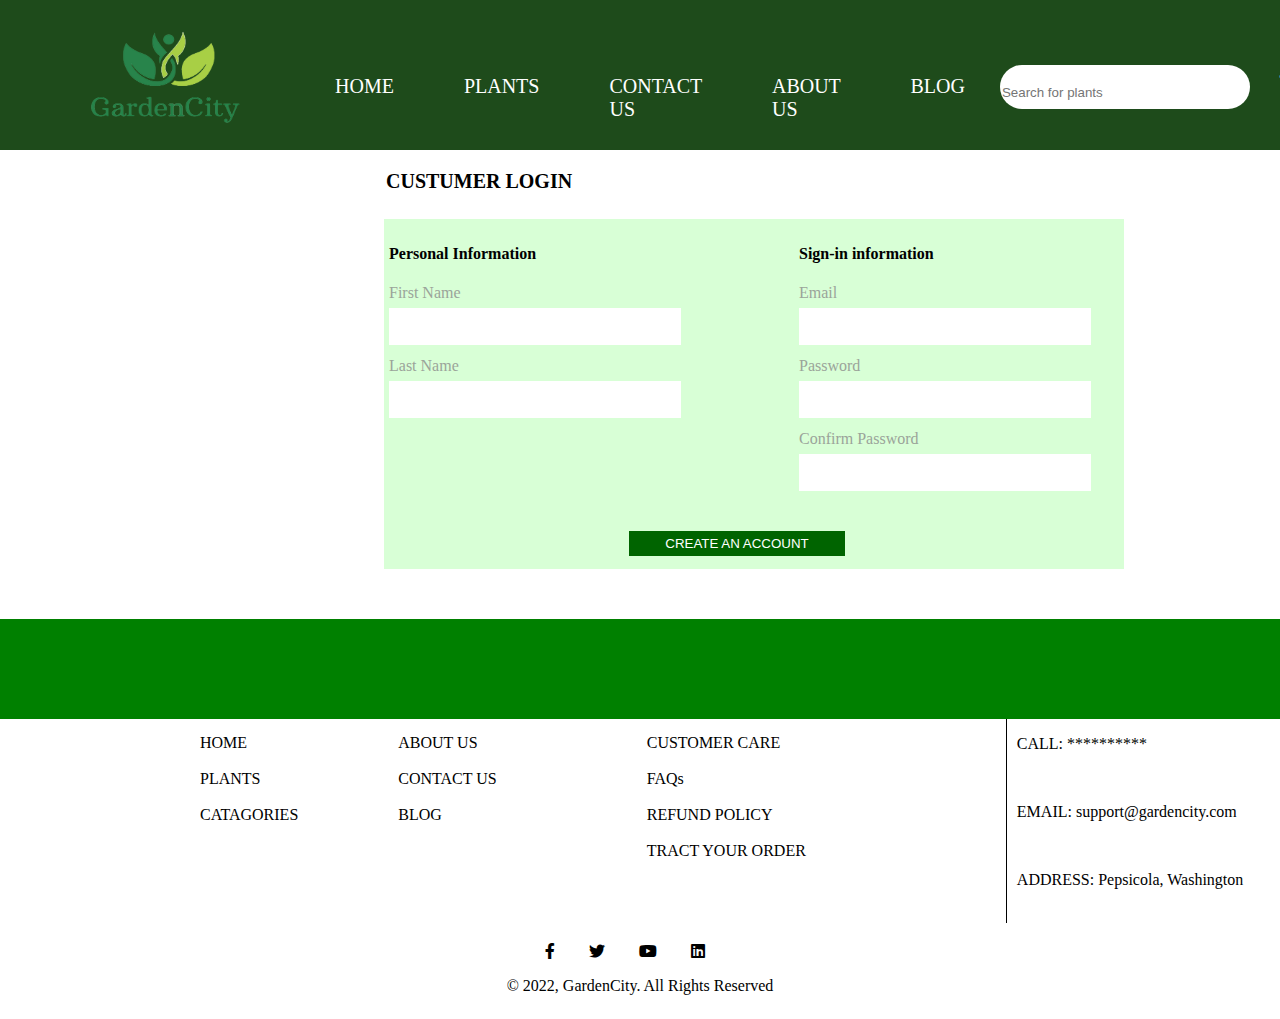
<file: Project/newcustomerlogin/customerlogin.html>
<!DOCTYPE html>
<html lang="en">
<head>
    <meta charset="UTF-8">
    <meta http-equiv="X-UA-Compatible" content="IE=edge">
    <meta name="viewport" content="width=device-width, initial-scale=1.0">
    <title>Document</title>
    <link rel="stylesheet" href="https://use.fontawesome.com/releases/v5.0.7/css/all.css">
    <!-- header/footer css -->
    <link rel="stylesheet" href="..\style.css">
    <!-- newlogin css -->
    <link rel="stylesheet" type="text/css" href="newlogin.css">
   
</head>
<body>
    <div class="header">
        <a href="..\index.html"><img src="..\Images for websites\Logo.png" alt="LOGO" class="logo" ></a>
        <ul>
            <li><a href="#">HOME</a></li>
            <li><a href="#">PLANTS</a></li>
            <li><a href="#">CONTACT US</a></li>
            <li><a href="#">ABOUT US</a></li>
            <li><a href="#">BLOG</a></li>
        </ul>
        <div class="search-container">
            <form>
                    <input type="text" name="search" placeholder="Search for plants" class="round">
                    <button type="submit"><i class="fa fa-search"></i></button>
            </form>
        </div>
        <div class="profile">
            <i class="fa fa-shopping-cart" style="font-size:24px; color: white;"></i>
            </div>
        <div class="profile1">
            <i class='fas fa-user-circle' style='font-size:24px; color:white;'></i>
        </div>
    </div>
    

       <form>
        <fieldset>
            <legend>CUSTUMER LOGIN</legend>  
            <div class="container">
                <div class="container1">
                    <div class="personalInformation">
                        <h4>Personal Information</h4>
                        <label>First Name</label><br>
                        <input type="text" name="email"><br>
                        <label>Last Name</label><br>
                        <input type="text" name="pass"><br><br>
                    </div>
                    <div class="Sign-info">
                        <h4>Sign-in information</h4>
                        <label>Email</label><br>
                        <input type="email" name="email"><br>
                        <label>Password</label><br>
                        <input type="password" name="pass"><br>
                        <label>Confirm Password</label><br>
                        <input type="password" name="pass"><br><br>  
                    </div>
                    
                </div>
                <button class="submit">CREATE AN ACCOUNT</button>
            </div>
            
        </fieldset>
       </form>
       
    <!-- footer -->
        <div class="bar"></div>
       <footer class="footer">
           <div class="grid-four-column">
               <div class="one">
                   <a href="#">HOME</a><br><br>
                   <a href="#">PLANTS</a><br><br>
                   <a href="#">CATAGORIES</a><br><br>
               </div>
   
               <div class="two">
                   <a href="#">ABOUT US</a><br><br>
                   <a href="#">CONTACT US</a><br><br>
                   <a href="#">BLOG</a><br><br>
               </div>
   
               <div class="three">
                   <a href="#">CUSTOMER CARE</a><br><br>
                   <a href="#">FAQs</a><br><br>
                   <a href="#">REFUND POLICY</a><br><br>
                   <a href="#">TRACT YOUR ORDER</a><br><br>
   
               </div>
               <div class="four">
                   <p>CALL: **********</p><br>
                   <p>EMAIL: support@gardencity.com</p><br>
                   <p>ADDRESS: Pepsicola, Washington</p><br>
               </div>
           </div>
           <div class="social">
               <a href="#"><i class="fab fa-facebook-f"></i></a>
               <a href="#"><i class="fab fa-twitter"></i></a>
               <a href="#"><i class="fab fa-youtube"></i></a>
               <a href="#"><i class="fab fa-linkedin"></i></a>
               <p>&copy; 2022, GardenCity. All Rights Reserved</p>
           </div>
       </footer>
</body>
</html>
</file>
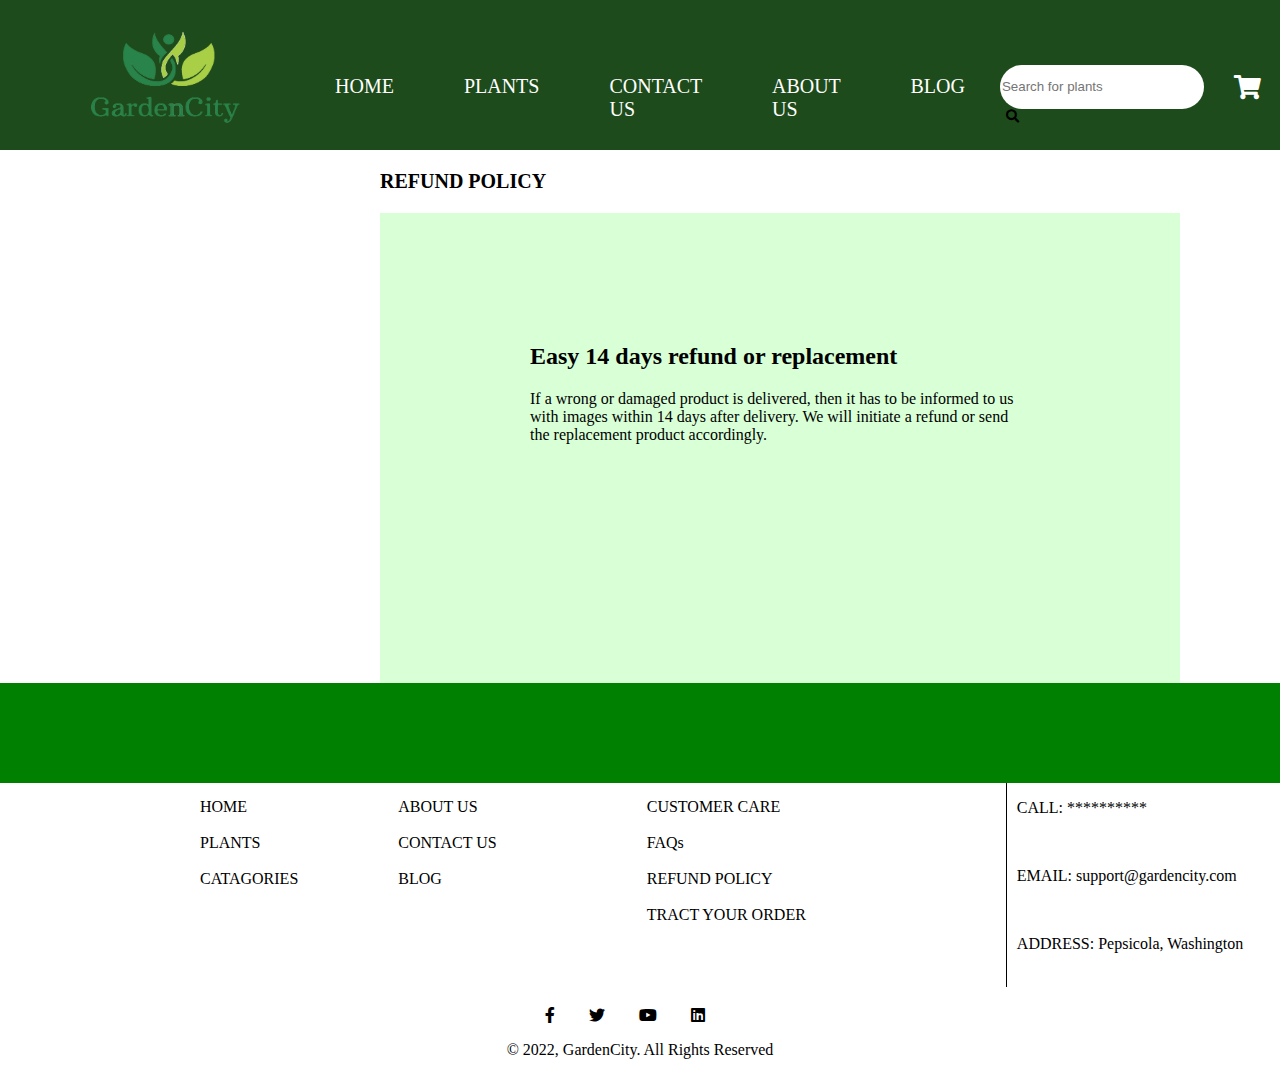
<file: Project/refund/refundpolicy.html>
<!DOCTYPE html>
<html>
<head>
	<meta charset="utf-8">
	<meta name="viewport" content="width=device-width, initial-scale=1">
	<title></title>
	<link rel="stylesheet" href="https://use.fontawesome.com/releases/v5.0.7/css/all.css">
     <!-- header/footer css -->
    <link rel="stylesheet" href="..\style.css">
    <!-- newlogin css -->
    <link rel="stylesheet" type="text/css" href="refundpolicy.css">
	
</head>
<body>

	<div class="header">
        <a href="..\index.html"><img src="..\Images for websites\Logo.png" alt="LOGO" class="logo" ></a>
        <ul>
            <li><a href="..\index.html">HOME</a></li>
            <li><a href="..\plant\plants.html">PLANTS</a></li>
            <li><a href="..\contactus\contactus.html">CONTACT US</a></li>
            <li><a href="..\aboutus\aboutus.html">ABOUT US</a></li>
            <li><a href="..\blog\blog.html">BLOG</a></li>
        </ul>
        <div class="search-container">
            <form>
                    <input type="text" name="search" placeholder="Search for plants" class="round">
                    <button type="submit"><i class="fa fa-search"></i></button>
            </form>
        </div>
        <div class="profile">
            <a href="..\myshopcart\shopping.html"><i class="fa fa-shopping-cart" style="font-size:24px; color: white;"></i></a>
            </div>
        <div class="profile1">
            <a href="..\customer login\customerlogin.html"><i class='fas fa-user-circle' style='font-size:24px; color:white;'></i></a>
        </div>
    </div>



	<h3>REFUND POLICY</h3>
	<div class="outline">
		<div class="content">
		<h2>Easy 14 days refund or replacement</h2>
		<p>If a wrong or damaged product is delivered, then it has to be informed to us with images within 14 days after delivery. We will initiate a refund or send the
		replacement product accordingly.</p>
        </div>
		
	</div>



	<!-- footer -->
        <div class="bar"></div>
       <footer class="footer">
           <div class="grid-four-column">
               <div class="one">
                   <a href="..\index.html">HOME</a><br><br>
                   <a href="..\plant\plants.html">PLANTS</a><br><br>
                   <a href="#">CATAGORIES</a><br><br>
               </div>
   
               <div class="two">
                   <a href="..\aboutus\aboutus.html">ABOUT US</a><br><br>
                   <a href="..\contactus\contactus.html">CONTACT US</a><br><br>
                   <a href="..\blog\blog.html">BLOG</a><br><br>
               </div>
   
               <div class="three">
                   <a href="#">CUSTOMER CARE</a><br><br>
                   <a href="#">FAQs</a><br><br>
                   <a href="..\refund\refundpolicy.html">REFUND POLICY</a><br><br>
                   <a href="..\customerdetailstrack\customerdetailtrack.html">TRACT YOUR ORDER</a><br><br>
   
               </div>
               <div class="four">
                   <p>CALL: **********</p><br>
                   <p>EMAIL: support@gardencity.com</p><br>
                   <p>ADDRESS: Pepsicola, Washington</p><br>
               </div>
           </div>
           <div class="social">
               <a href="#"><i class="fab fa-facebook-f"></i></a>
               <a href="#"><i class="fab fa-twitter"></i></a>
               <a href="#"><i class="fab fa-youtube"></i></a>
               <a href="#"><i class="fab fa-linkedin"></i></a>
               <p>&copy; 2022, GardenCity. All Rights Reserved</p>
           </div>
       </footer>
    

</body>
</html>
</file>
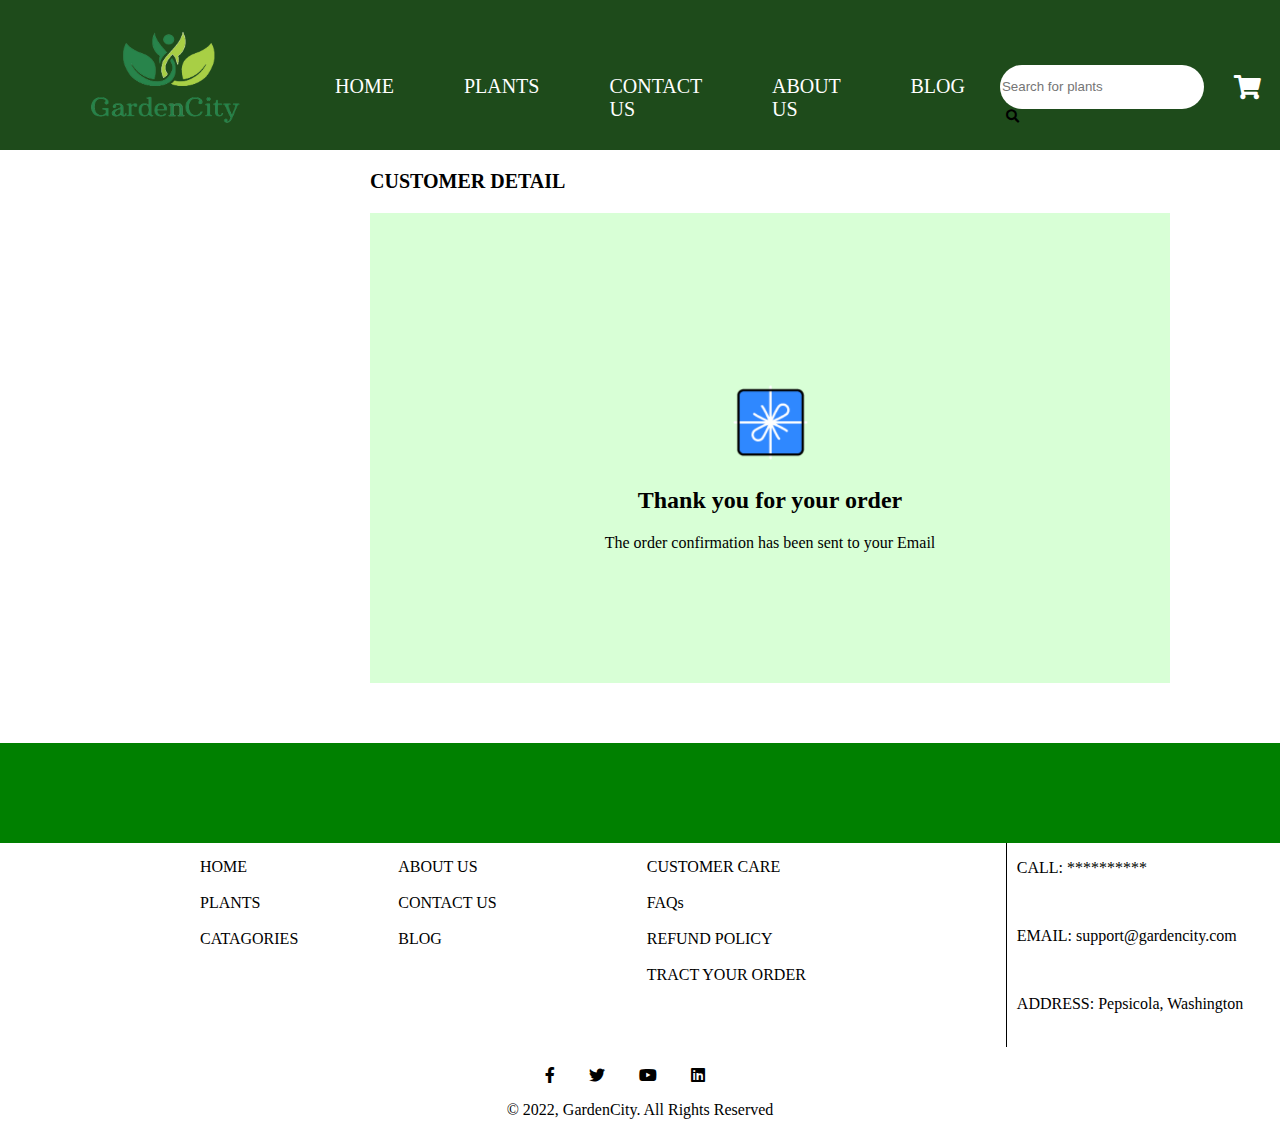
<file: Project/thankyou/thankyou.html>
<!DOCTYPE html>
<html>
<head>
	<meta charset="utf-8">
	<meta name="viewport" content="width=device-width, initial-scale=1">
	<title></title>
	<link rel="stylesheet" href="https://use.fontawesome.com/releases/v5.0.7/css/all.css">
     <!-- header/footer css -->
    <link rel="stylesheet" href="..\style.css">
    <!-- newlogin css -->
    <link rel="stylesheet" type="text/css" href="thankyou.css">
</head>
<body>

	<div class="header">
        <a href="..\index.html"><img src="..\Images for websites\Logo.png" alt="LOGO" class="logo" ></a>
        <ul>
            <li><a href="..\index.html">HOME</a></li>
            <li><a href="..\plant\plants.html">PLANTS</a></li>
            <li><a href="..\contactus\contactus.html">CONTACT US</a></li>
            <li><a href="..\aboutus\aboutus.html">ABOUT US</a></li>
            <li><a href="..\blog\blog.html">BLOG</a></li>
        </ul>
        <div class="search-container">
            <form>
                    <input type="text" name="search" placeholder="Search for plants" class="round">
                    <button type="submit"><i class="fa fa-search"></i></button>
            </form>
        </div>
        <div class="profile">
            <a href="..\myshopcart\shopping.html"><i class="fa fa-shopping-cart" style="font-size:24px; color: white;"></i></a>
            </div>
        <div class="profile1">
            <a href="..\customer login\customerlogin.html"><i class='fas fa-user-circle' style='font-size:24px; color:white;'></i></a>
        </div>
    </div>



	<h3>CUSTOMER DETAIL</h3>
	<div class="outline">
		<div class="content">
		<img src="gift.png">
		<h2>Thank you for your order</h2>
		The order confirmation has been sent to your Email
        </div>
		
	</div>

	<!-- footer -->
        <div class="bar"></div>
       <footer class="footer">
           <div class="grid-four-column">
               <div class="one">
                   <a href="..\index.html">HOME</a><br><br>
                   <a href="..\plant\plants.html">PLANTS</a><br><br>
                   <a href="#">CATAGORIES</a><br><br>
               </div>
   
               <div class="two">
                   <a href="..\aboutus\aboutus.html">ABOUT US</a><br><br>
                   <a href="..\contactus\contactus.html">CONTACT US</a><br><br>
                   <a href="..\blog\blog.html">BLOG</a><br><br>
               </div>
   
               <div class="three">
                   <a href="#">CUSTOMER CARE</a><br><br>
                   <a href="#">FAQs</a><br><br>
                   <a href="..\refund\refundpolicy.html">REFUND POLICY</a><br><br>
                   <a href="..\customerdetailstrack\customerdetailtrack.html">TRACT YOUR ORDER</a><br><br>
   
   
               </div>
               <div class="four">
                   <p>CALL: **********</p><br>
                   <p>EMAIL: support@gardencity.com</p><br>
                   <p>ADDRESS: Pepsicola, Washington</p><br>
               </div>
           </div>
           <div class="social">
               <a href="#"><i class="fab fa-facebook-f"></i></a>
               <a href="#"><i class="fab fa-twitter"></i></a>
               <a href="#"><i class="fab fa-youtube"></i></a>
               <a href="#"><i class="fab fa-linkedin"></i></a>
               <p>&copy; 2022, GardenCity. All Rights Reserved</p>
           </div>
       </footer>

</body>
</html>
</file>
<file: Project/style.css>
body{
    padding: 0px;
    margin: 0px;
}
.header{
    width: 100%;
    height: 150px;
    background-color: #1E4B1B;
    padding: 0px; 
}
.header{
    display: flex;
}
.header ul{
    list-style: none;
    display: flex;
    margin: 40px 0px 0 0;
    padding-left: 0px;
}
.header ul li{
    position: relative; 
    margin: 35px;


}
.header ul li a{
    text-decoration: none;
    color: white;
    position: relative;
    font-family: fresca;
    font-size: 20px;

}

.logo{
    height: 180px;
    width: 270px;
    margin-left: 30px;
    padding-right: 0px;
}

.header .search-container{
    height: 44px;
    width: 250px;
    margin-top: 65px;
    float: right;
    border-radius: 22px;
    background-color: white;
    display: flex;
}
 .round{
    height: 40px;
    width: 200px;
    background-color: transparent;
    border: none;
}
.search-container button{
    background-color: transparent;
    border: none;
    cursor: pointer;
}  
.profile,.profile1{
    margin: 75px 0px 0 30px;
   
}


/* body */
.body{
    display: flex;
    width: 100%;
    height: 700px;
    text-align: left;
    background-color: #D8FFD6;
}
.text{
    width: 400px;
    margin: 100px 50px 0 200px;
    text-align: left;
}
.body img{
    height: 700px;
    width: 900px;
    
}
.text p{
    margin: 60px 130px 0 4px;
    font-size: 20px;
    line-height: 28px;
}
.text h1{
    margin-right: 100px;
}

/* pics */
.pics img{
    height: 320px;
    width: 320px;
    margin: 60px 40px 0 40px;
}
.pics{
    text-align: center;
    margin-top: 50px;
}
.pics fieldset{
    background-color: #D8FFD6;
    border: none;
    margin-bottom: 70px;
}
.pics legend{
    background-color: #1E4B1B;
    color: white;
    padding: 20px 35px ;
    font-size: 20px;
}
.row1{
    display: flex;
    margin-left: 150px;
}

/* happy customer */
.rowone{
    display: flex;
    margin-bottom: 60px;
}
.txtbox1,.txtbox2{
    width: 420px;
    height: 135px;
    background-color: white;
    border-radius: 15px;
    text-align: left;
    padding: 15px;
    margin: 40px 150px 0 150px;
}

ul{
    margin-left: 250px;
}


/* footer */
a{
    text-decoration: none;
    color: black;
}
.bar{
    height: 100px;
    background-color: green;
}
.footer{
    height: 300px;
    width: 100%;
    
}
.grid-four-column{
    
    display: flex;
    text-align: left;

}




.one{
    margin: 15px 100px 0 200px;
}
.three{
    margin: 15px 200px 0 150px;
}
.four{
    border: none;
    border-left: 1px solid black;
    padding-left: 10px;
    padding-top: 0px;
}
.two{
    margin-top: 15px;
}
.social{
    margin-top: 20px;
    text-align: center;
    justify-content: space-between;
}
.social p{
    text-align: center;
}
.social a{
    margin-right: 30px;
}


@media (max-width: 700px){
    .header{
        height: 245px;
        width: 900px;
    }


    .header ul{
        display: block;
        margin: 0 0 0 1px;
        
        
        line-height: 2px;
    }

    .header img{
        height: 100px;
        width: 120px;
        
        margin: 60px 0 0 5px;
    }
    .search-container{
        margin: 10px 0 0 40px;
    }

    

    .logo{
    height: 80px;
    width: 70px;
    margin-left: 10px;
    
    }

    .header ul li a{
       font-size: 10px; 
    }
    .header ul li{
        margin-right: 20px;
        margin-left: 5px;
    }
    
    .header .search-container{
        display: block;
        margin: 160px 0 0 0;
    }
    .profile{
      position: absolute;
      margin-left: 250px;
    }

    .profile1{
      position: absolute;
      margin-left: 290px;  
    }

   




    .body{
        display: block;
        height: 850px;
    
    }
    .text{
        margin: 10px 20px;
    }

    .text p{
        font-size: 20px;
    }
    .text h1{
        font-size: 20px;
    }

    .body img{
        height: 500px;
        width: 400px;       
    }

    .pics img{
         height: 70px;
         width: 70px;
         margin: 60px 20px 0 20px;
        }
    
    .pics{
    margin-top: 50px;
    }
    
    .pics fieldset{
    background-color: #D8FFD6;
    border: none;
    margin-bottom: 70px;
    }

    .pics legend{
    background-color: #1E4B1B;
    color: white;
    padding: 10px 15px ;
    font-size: 10px;
    }

    .row1{
        margin-left: 5px;
    }
    .row1 h3{
        font-size: 10px;
    }


    .rowone{
        display: block;
    }

    .txtbox1,.txtbox2{
    width: 320px;
    height: 163px;
    background-color: white;
    border-radius: 15px;
    text-align: left;
    padding: 15px;
    margin: 40px 10px 0 8px;
}

    .one{
    margin: 15px 10px 0 10px;
}
.three{
    margin: 15px 20px 0 10px;
}
.four{
    border: none;
    border-left: 1px solid black;
    padding-left: 10px;
    padding-top: 0px;
}
.two{
    margin-top: 15px;
}
  
  .grid-four-column a, p{
    font-size: 12px;
  }

.social{
    margin-top: 20px;
    text-align: center;
    justify-content: space-between;
}

}
</file>
<file: Project/aboutus/aboutus.css>
.ones, .twos{
			height: 490px;
			width: 1000px;
			background: #d8ffd6;
			display: flex;
			margin: 20px 0 100px 250px;
			text-align: center;
			

		}
		.texts{
			text-align: left;
			height: 100px;
			width: 500px;
			margin: 40px 10px 10px 10px;
			font-size: 22px;
			padding: 0.5px 20px 0 35px;
		}
		h2{
			margin-left: 250px;

		}
		img{
			width: 500px;
		}


		@media (max-width: 700px){

			.ones, .twos{
			height: 250px;
			width: 400px;
			background: #d8ffd6;
			display: flex;
			margin: 20px 20px 100px 0;
			text-align: center;
			

		}

		.texts{
			text-align: left;
			height: 100px;
			width: 600px;
			margin: 0px 10px 10px 1px;
			font-size: 22px;
			padding: 0 5px 0 10px;
		}

		img{
			width: 200px;
			height: 250px;
		}
		.texts p{
			font-size: 11px;
		}

		h2{
			margin-left: 50px;
			font-size: 15px;

		}



		}
</file>
<file: Project/blog/bolg.css>
.ones, .twos, .threes, .fours{
			height: 490px;
			width: 1000px;
			background: #d8ffd6;
			display: flex;
			margin: 5px 0 100px 250px;
			text-align: center;

		}
		.texts{
			text-align: left;
			height: 100px;
			width: 500px;
			margin: 10px;
			font-size: 22px;
			padding: 0 20px 0 35px;
		}
		h2{
			margin-left: 250px;
		}
		img{
			width: 500px;
		}


			@media (max-width: 700px){

			.ones, .twos, .threes, .fours{
			height: 250px;
			width: 400px;
			background: #d8ffd6;
			display: flex;
			margin: 20px 20px 50px 0;
			text-align: center;
			

		}

		.texts{
			text-align: left;
			height: 100px;
			width: 600px;
			margin: 0px 10px 10px 1px;
			font-size: 22px;
			padding: 0 5px 0 10px;
		}

		img{
			width: 200px;
			height: 250px;
		}
		.texts p{
			font-size: 10px;
		}

		h2{
			margin-left: 50px;
			font-size: 15px;

		}
		h4{
			font-size: 12px;


		}



		}
</file>
<file: Project/contactus/contactus.css>
.contactus{
    height: 340px;
    background-color: white;
    width: 100%;
    display: flex;

}
.contactdetail{
    width: 30%;
    height: 300px;
    text-align: center;
    margin-left: 200px;
}
.contactdetail h2,p{
    text-align: left;
}
.contactdetail input{
    margin: 10px 20px 20px 15px;
    height: 30px;
    width: 180px;   
}
.contactdetail input,textarea{
    background-color: #D9D9D9;
    border: none;
}
.contactdetail button{
    border: none;
    background-color: darkgreen;
    color: white;
    margin-top: 30px;
    padding: 10px 50px;
}
.contact{
    width: 25%;
    border: none;
    border-left: 1px solid black;
    padding-left: 10px;
    height: 220px ;
    margin-left: 380px;
    margin-top: 5px;


}
:placeholder-shown{
    text-align: center;
}


@media (max-width: 700px){

    .contactus{
    height: 440px;
    background-color: white;
    width: 100%;
    display: flex;

}

.contactdetail{
    width: 30%;
    height: 100px;
    text-align: center;
    margin-left: 50px;
}

.contactdetail p{
    text-align: left;
    font-size: 10px;
}

.contactdetail h2{
    font-size: 15px;

}

.contactdetail input{
    margin: 10px 20px 20px 1px;
    height: 10px;
    width: 100px;   
}

.contactdetail textarea{
    background-color: #D9D9D9;
    border: none;
    height: 50px;
    width: 190px;
}

.contact{
    width: 25%;
    border: none;
    border-left: 1px solid black;
    padding-left: 10px;
    height: 220px ;
    margin-left: 90px;
    margin-top: 5px;
    line-height: 12px;
}

.contact p{
    font-size: 10px;
}



}
</file>
<file: Project/customer login/customerlogin.css>
fieldset{
            border-style: none;
            width: 50rem;
            margin-top: 30px;
            margin-bottom: 40px;
        }
        .container1{
            display: flex;
        }
        .container{
            margin: 20px 0 0 370px;
            background-color: #D8FFD6;
            height: 350px;

        }
        .container1 input{
            width: 18rem;
            height: 35px;
            border: none;
            margin-top: 6px;
            margin-bottom: 12px;
        }
        .Sign-info{
            width: 20rem;
            padding: 5px ;
        }
        .personalInformation{
            
            padding: 5px ;
            width: 25rem;
        }
        .container button{
            background-color: darkgreen;
            color: white;
            width: 13.5rem; 
            margin-left: 245px;
            margin-top: 5px;
            padding: 2px 2px;
            border: none;
            cursor: pointer;
            height: 25px;
        }
        legend{
            font-weight: bolder;
            margin-left: 370px;
            font-size: 20px;

        }
        label{
            color: #9BA49A;
        }


        @media (max-width: 700px){

.container{
            margin: 20px 0 0 1px;
            background-color: #D8FFD6;
            height: 330px;
            width: 340px;

        }

        .container1 input{
            width: 8rem;
            height: 20px;
            border: none;
            margin-top: 6px;
            margin-bottom: 12px;
        }

        .container button{
            background-color: darkgreen;
            color: white;
            width: 7rem; 
            margin-left: 105px;
            margin-top: 5px;
            padding: 2px 2px;
            border: none;
            cursor: pointer;
            height: 20px;
            font-size: 9px;
        }
        legend{
            font-weight: bolder;
            margin-left: 20px;
            font-size: 20px;

        }

        }
</file>
<file: Project/customerdetail/customerdetail.css>
fieldset{
    border-style: none;
    width: 50rem;
    margin-top: 20px;
}
.container1{
    display: flex;
}
.container{
    margin: 20px 0 10px 370px;
    background-color: #D8FFD6;
    height: 450px;

}
.container input{
    width: 18rem;
    height: 35px;
    border: none;
    margin-top: 6px;
    margin-bottom: 12px;
}
.Sign-info{
    width: 20rem;
    padding: 5px ;
}
.personalInformation{
    
    padding: 5px ;
    width: 25rem;
}
.last button{
    background-color: darkgreen;
    color: white;
    width: 13.5rem; 
    padding: 2px 2px;
    border: none;
    cursor: pointer;
    height: 25px;
}
.last{
    
    text-align: center;
}
legend{
    font-weight: bolder;
    margin-left: 370px;
    font-size: 20px;
}
label{
    color: #9BA49A;
}
</file>
<file: Project/myshopcart/shopping.css>
.shopcart{
    width: 93%;
    height: 1000px;
    background-color: #D8FFD6;
    margin: 10px 0 0 50px;
    }
table{
    width: 90%;
    background-color: #D8FFD6;
    margin-left: 50px;
            
    }
table,th,td,tr{
           
    border-collapse: collapse;
        }
        .img{
            width: 150px;
            height: 140px;
            border-radius: 10px;
            margin: 0 30px;
        }
        table tr th{
            padding: 60px 0 50px 0;
            font-size: 25px;
            text-align: left;
           
        }
        th,td{
            border-bottom: 2px solid black;
        }
        h3{
            margin-left: 80px;
            font-size: 20px;
        }
        td{
            padding: 30px 0;
            text-align: left;
            
        }
        .tab{
            display: flex;
        }
        .txt{
            line-height: 7px;
            text-align: left;
            margin-top: 30px;
        }
        label{
            color: black;
            background-color: white;
            padding: 5px 10px;
            font-weight: bold;
        }
        .quantity {
            display: inline-block; }
           
           .quantity .input-text.qty {
            width: 35px;
            height: 39px;
            padding: 0 5px;
            text-align: center;
            background-color: white;
            border: 1px solid black;
           }
           
           .quantity.buttons_added {
            text-align: left;
            position: relative;
            white-space: nowrap;
            vertical-align: top; }
           
           .quantity.buttons_added input {
            display: inline-block;
            margin: 0;
            vertical-align: top;
            box-shadow: none;
           }
           
           .quantity.buttons_added .minus,
           .quantity.buttons_added .plus {
            padding: 7px 10px 8px;
            height: 41px;
            background-color: gray;
            border: 1px solid black;
            cursor:pointer;}
           
           .quantity.buttons_added .minus {
            border-right: 0; }
           
           .quantity.buttons_added .plus {
            border-left: 0; }
           
           .quantity.buttons_added .minus:hover,
           .quantity.buttons_added .plus:hover {
            background: #eeeeee; }
           
           .quantity input::-webkit-outer-spin-button,
           .quantity input::-webkit-inner-spin-button {
            -webkit-appearance: none;
            -moz-appearance: none;
            margin: 0; }
            
            .quantity.buttons_added .minus:focus,
           .quantity.buttons_added .plus:focus {
            outline: none; 
        }
        pre{
            font-size: 20px;
            font-weight: bolder;
            margin-left: 70%;
           
        }
        pre button{
            width: 240px;
            background-color: darkgreen;
            color: white;
            padding: 10px 10px;
            border: none;
            cursor: pointer;
            
        }


        @media (max-width: 700px){
           .shopcart{
     width: 800px;
    height: 1021px;
    background-color: #D8FFD6;
    margin: 10px 0 0 5px;
    } 

    .img{
            width: 90px;
            height: 80px;
            
            margin: 0 1px;
        }

        table{
            width: 10%;
            background-color: #D8FFD6;
            margin-left: 10px;
            
    }

    table tr th{
            padding: 60px 0 50px 0;
            font-size: 15px;
            text-align: left;
           
        }

        .tab{
            display: block;
            
        }

        td{
            padding: 30px 0;
            text-align: left;
            
        }

        label{
            color: black;
            background-color: white;
            padding: 5px 10px;
            font-weight: bold;
            margin-left: 1px;
        }

        table,th,td,tr{
            position: relative;
        }


         pre{
            font-size: 12px;
            font-weight: bolder;
            margin-left: 19%;
           
        }

        pre button{
            width: 140px;
            background-color: darkgreen;
            color: white;
            padding: 10px 10px;
            border: none;
            cursor: pointer;
            
        }




        }
</file>
<file: Project/newcustomerlogin/newlogin.css>
fieldset{
    border-style: none;
    width: 50rem;
    margin-top: 20px;
    margin-bottom: 40px;
}
.container1{
    display: flex;
}
.container{
    margin: 20px 0 0 370px;
    background-color: #D8FFD6;
    height: 350px;

}
input{
    width: 18rem;
    height: 35px;
    border: none;
    margin-top: 6px;
    margin-bottom: 12px;
}
.Sign-info{
    width: 20rem;
    padding: 5px ;
}
.personalInformation{
    
    padding: 5px ;
    width: 25rem;
}
button{
    background-color: darkgreen;
    color: white;
    width: 13.5rem; 
    margin-left: 245px;
    margin-top: 5px;
    padding: 2px 2px;
    border: none;
    cursor: pointer;
    height: 25px;
}
legend{
    font-weight: bolder;
    margin-left: 370px;
    font-size: 20px;
}
label{
    color: #9BA49A;

}
</file>
<file: Project/refund/refundpolicy.css>
.outline{
	background-color: #d8ffd6;
	height: 470px;
    width: 800px;
    margin: 10px 0 0 380px;
    text-align: center;
    }
.content{
    height: 270px;
    width: 500px;
    text-align: left;
    padding: 110px 0 0 150px;
     }
 h3{
    margin-left: 380px;
    font-size: 20px;
    }
</file>
<file: Project/thankyou/thankyou.css>
.outline{
			background: #d8ffd6;
			height: 470px;
            width: 800px;
            margin: 10px 0 60px 370px;
            text-align: center;
		}
		.content{
			height: 270px;
            width: 500px;
            text-align: center;
            padding: 170px 0 0 150px;
		}
		img{
			height: 80px;
		}
		h3{
        	margin-left: 370px;
        	font-size: 20px;
        }
</file>
